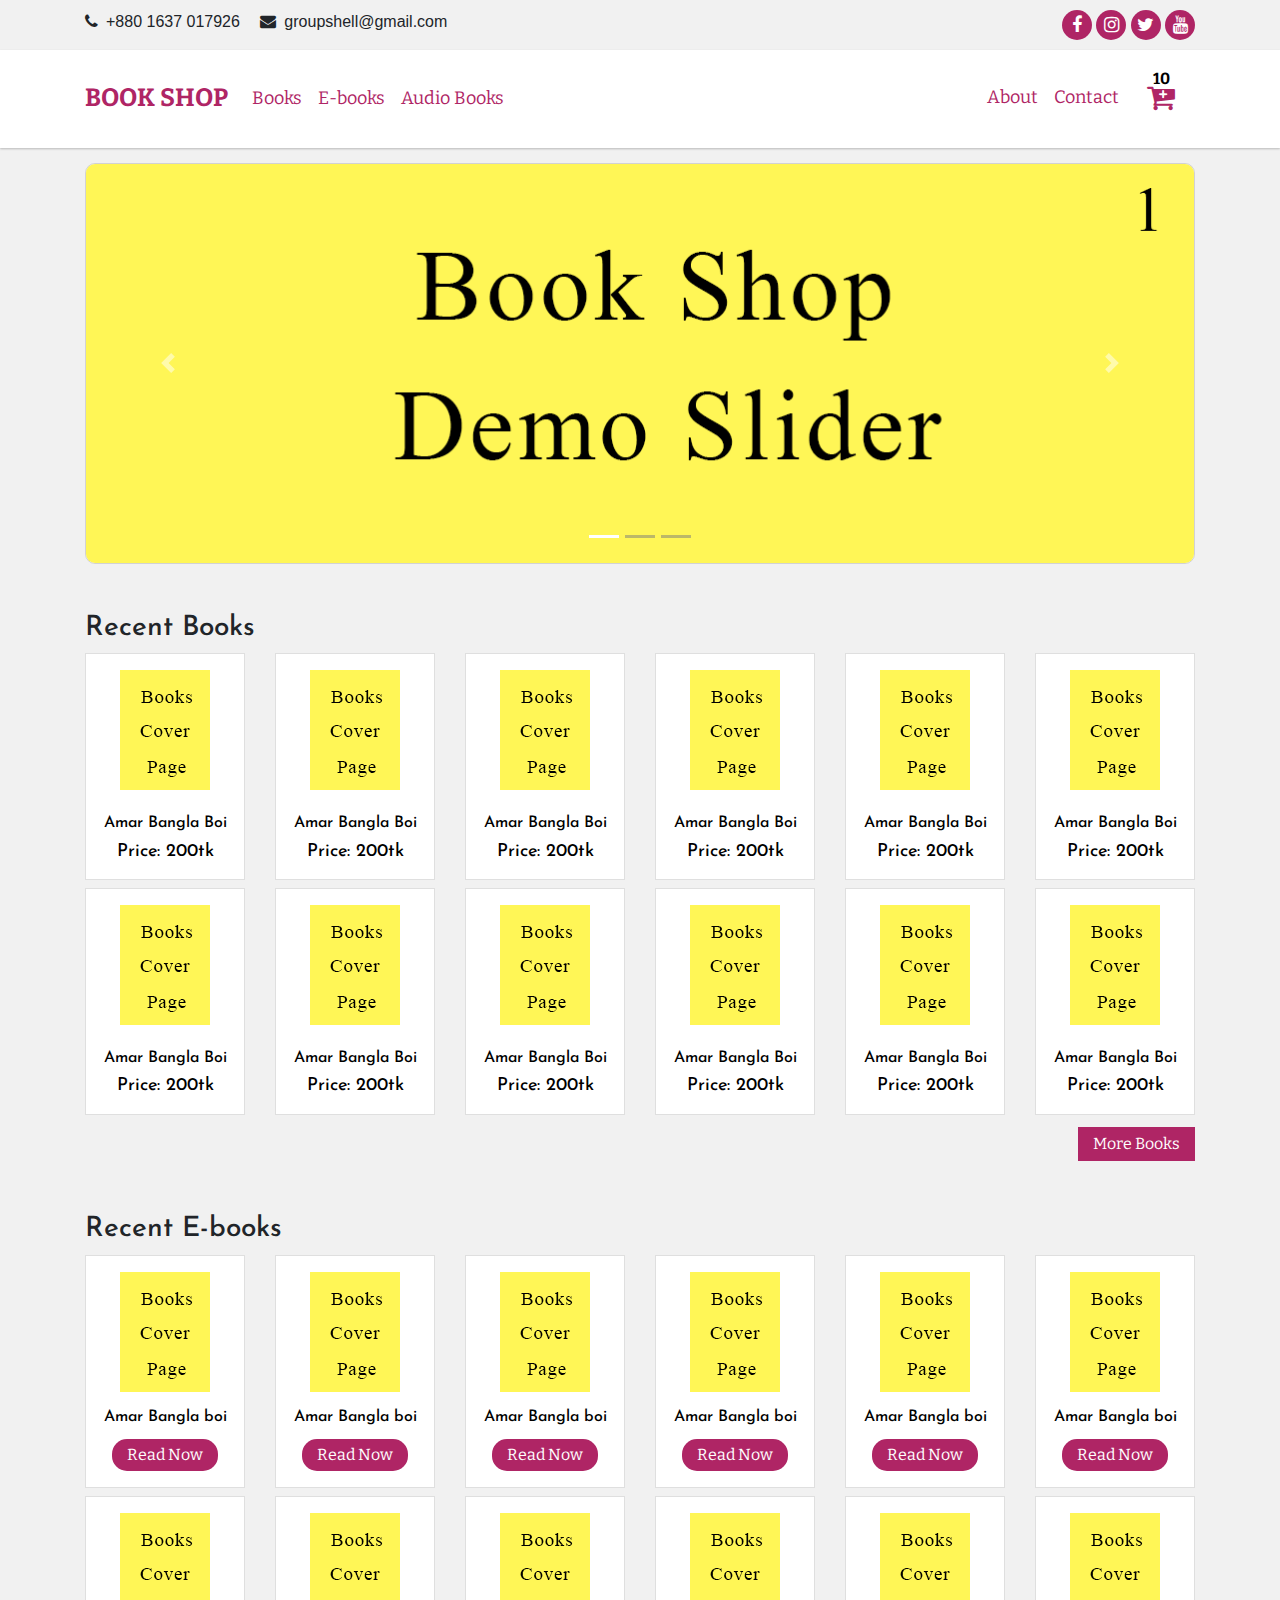
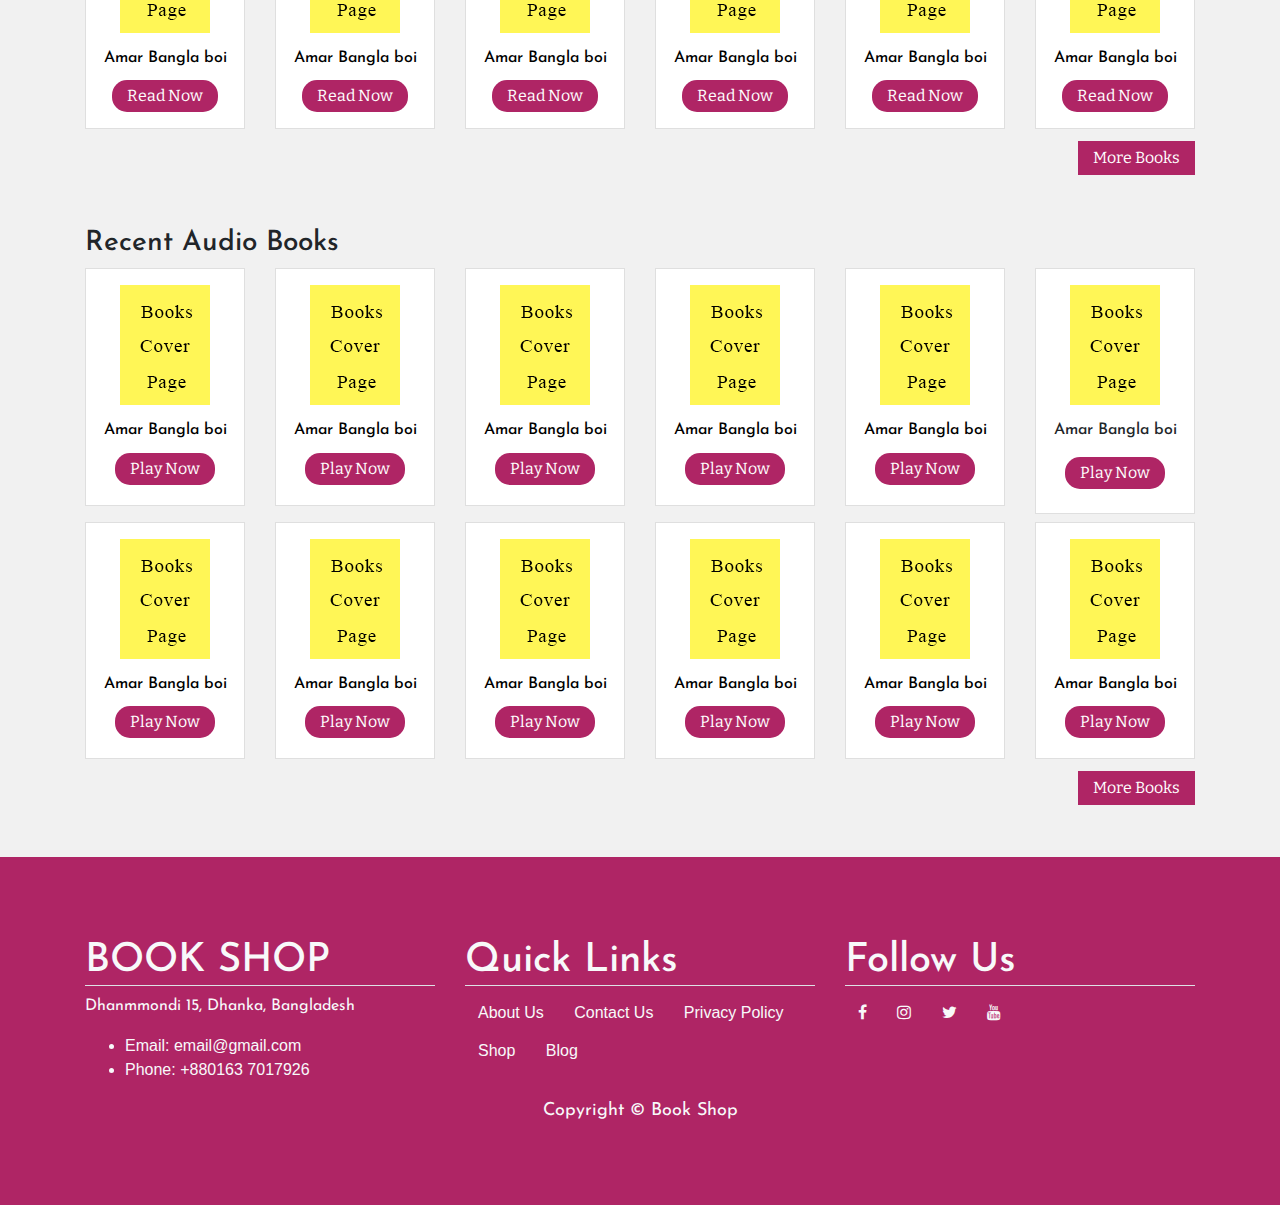
<file: index.html>
<!doctype html>
<html lang="en">
  <head>
    <!-- Required meta tags -->
    <meta charset="utf-8">
    <meta name="viewport" content="width=device-width, initial-scale=1, shrink-to-fit=no">
    <link rel="stylesheet" href="https://cdnjs.cloudflare.com/ajax/libs/font-awesome/4.7.0/css/font-awesome.min.css">
    <!-- Bootstrap CSS -->
    <link rel="stylesheet" href="https://maxcdn.bootstrapcdn.com/bootstrap/4.0.0/css/bootstrap.min.css" integrity="sha384-Gn5384xqQ1aoWXA+058RXPxPg6fy4IWvTNh0E263XmFcJlSAwiGgFAW/dAiS6JXm" crossorigin="anonymous">

    <link href="https://fonts.googleapis.com/css?family=Bitter|Josefin+Sans&display=swap" rel="stylesheet">


    <link rel="stylesheet" href="assets/css/style.css">
    <title>Index page</title>
  </head>
  <body>
  

  <header>
    <div class="header-top">
      <div class="container">
        <div class="row">
          <div class="col-lg-8 col-12">
            <div class="left-top text-left">
              <span><i class="fa fa-phone mr-2"></i>+880 1637 017926 </span>
              <span><i class="fa fa-envelope ml-3 mr-2" aria-hidden="true"></i>groupshell@gmail.com </span>
              
            </div>
          </div>
          <div class="col-12 col-lg-4">
            <div class="right-top text-right">
              <a href="" class="header-top-icon"><i class="fa fa-facebook"></i></a>
              <a href="" class="header-top-icon"><i class="fa fa-instagram"></i></a>
              <a href="" class="header-top-icon"><i class="fa fa-twitter"></i></a>
              <a href="" class="header-top-icon"><i class="fa fa-youtube"></i></a>
            </div>
          </div>
        </div>
      </div>
    </div>

    <!-- nav bar -->

    <nav class="navbar navbar-expand-lg " id="nav-bar">
      <div class="container">
        <a class="navbar-brand" href="index.html">BOOK SHOP</a>
        <button class="navbar-toggler" type="button" data-toggle="collapse" data-target="#navbarSupportedContent" aria-controls="navbarSupportedContent" aria-expanded="false" aria-label="Toggle navigation">
          <span class="navbar-toggler-icon"></span>
        </button>

        <div class="collapse navbar-collapse" id="navbarSupportedContent">
          <ul class="navbar-nav mr-auto">
            <li class="nav-item">
              <a class="nav-link" href="books.html">Books</a>
            </li>
            <li class="nav-item">
              <a class="nav-link" href="e-book.html">E-books</a>
            </li>
            <li class="nav-item">
              <a class="nav-link" href="audio.html">Audio Books</a>
            </li>
          </ul>

          <ul class="navbar-nav ml-auto">
            <li class="nav-item">
              <a class="nav-link" href="about.html">About</a>
            </li>
            <li class="nav-item">
              <a class="nav-link" href="contact.html">Contact</a>
            </li>
            <li class="nav-item">
              <a class="nav-link add-to-cart" href="#" data-toggle="modal" data-target="#exampleModal" type="button">
                <i class="fa fa-cart-plus" aria-hidden="true"></i>
                <span class="total_cart">10</span>
              </a>

            </li>
          </ul>
        </div>
      </div>
    </nav>
  </header>


  <section>
    <div class="container">
      <div class="row">
        <div class="col-12">
          <div id="carouselExampleIndicators" class="carousel slide hero-slider" data-ride="carousel">
            <ol class="carousel-indicators">
              <li data-target="#carouselExampleIndicators" data-slide-to="0" class="active"></li>
              <li data-target="#carouselExampleIndicators" data-slide-to="1"></li>
              <li data-target="#carouselExampleIndicators" data-slide-to="2"></li>
            </ol>
            <div class="carousel-inner">
              <div class="carousel-item active">
                <img class="d-block w-100" src="assets/img/slider-1.png" alt="First slide">
              </div>
              <div class="carousel-item">
                <img class="d-block w-100" src="assets/img/slider-2.png" alt="Second slide">
              </div>
              <div class="carousel-item">
                <img class="d-block w-100" src="assets/img/slider-3.png" alt="Third slide">
              </div>
            </div>
            <a class="carousel-control-prev" href="#carouselExampleIndicators" role="button" data-slide="prev">
              <span class="carousel-control-prev-icon" aria-hidden="true"></span>
              <span class="sr-only">Previous</span>
            </a>
            <a class="carousel-control-next" href="#carouselExampleIndicators" role="button" data-slide="next">
              <span class="carousel-control-next-icon" aria-hidden="true"></span>
              <span class="sr-only">Next</span>
            </a>
          </div>
        </div>
      </div>
    </div>
  </section>

  <section class="py-5">
    <div class="container">
      <div class="row">
        <div class="col-12">
          <h3 class="font-jose">Recent Books</h3>
        </div>
      </div>
      
      <div class="row">
        <div class="col-12">
          <div class="rounded-0">
            <div class="row">

              <div class="col-lg-2 col-md-3 col-6 mb-2">
                <a href="single-book.html" class="single-book-link">
                  <div class="text-center single-book p-3">
                    <img src="assets/img/book.png" class="img-fluid" alt="">
                    <h4 class="font-jose font-16 mt-4 p-0">Amar Bangla Boi</h4>
                    <h4 class="font-jose font-18 p-0 m-0">Price: 200tk</h4>
                  </div>
                </a>
              </div>


              <div class="col-lg-2 col-md-3 col-6 mb-2">
                <a href="single-book.html" class="single-book-link">
                  <div class="text-center single-book p-3">
                    <img src="assets/img/book.png" class="img-fluid" alt="">
                    <h4 class="font-jose font-16 mt-4 p-0">Amar Bangla Boi</h4>
                    <h4 class="font-jose font-18 p-0 m-0">Price: 200tk</h4>
                  </div>
                </a>
              </div>

              <div class="col-lg-2 col-md-3 col-6 mb-2">
                <a href="single-book.html" class="single-book-link">
                  <div class="text-center single-book p-3">
                    <img src="assets/img/book.png" class="img-fluid" alt="">
                    <h4 class="font-jose font-16 mt-4 p-0">Amar Bangla Boi</h4>
                    <h4 class="font-jose font-18 p-0 m-0">Price: 200tk</h4>
                  </div>
                </a>
              </div>

              <div class="col-lg-2 col-md-3 col-6 mb-2">
                <a href="single-book.html" class="single-book-link">
                  <div class="text-center single-book p-3">
                    <img src="assets/img/book.png" class="img-fluid" alt="">
                    <h4 class="font-jose font-16 mt-4 p-0">Amar Bangla Boi</h4>
                    <h4 class="font-jose font-18 p-0 m-0">Price: 200tk</h4>
                  </div>
                </a>
              </div>

              <div class="col-lg-2 col-md-3 col-6 mb-2">
                <a href="single-book.html" class="single-book-link">
                  <div class="text-center single-book p-3">
                    <img src="assets/img/book.png" class="img-fluid" alt="">
                    <h4 class="font-jose font-16 mt-4 p-0">Amar Bangla Boi</h4>
                    <h4 class="font-jose font-18 p-0 m-0">Price: 200tk</h4>
                  </div>
                </a>
              </div>

              <div class="col-lg-2 col-md-3 col-6 mb-2">
                <a href="single-book.html" class="single-book-link">
                  <div class="text-center single-book p-3">
                    <img src="assets/img/book.png" class="img-fluid" alt="">
                    <h4 class="font-jose font-16 mt-4 p-0">Amar Bangla Boi</h4>
                    <h4 class="font-jose font-18 p-0 m-0">Price: 200tk</h4>
                  </div>
                </a>
              </div>
              

              <div class="col-lg-2 col-md-3 col-6 mb-2">
                <a href="single-book.html" class="single-book-link">
                  <div class="text-center single-book p-3">
                    <img src="assets/img/book.png" class="img-fluid" alt="">
                    <h4 class="font-jose font-16 mt-4 p-0">Amar Bangla Boi</h4>
                    <h4 class="font-jose font-18 p-0 m-0">Price: 200tk</h4>
                  </div>
                </a>
              </div>


              <div class="col-lg-2 col-md-3 col-6 mb-2">
                <a href="single-book.html" class="single-book-link">
                  <div class="text-center single-book p-3">
                    <img src="assets/img/book.png" class="img-fluid" alt="">
                    <h4 class="font-jose font-16 mt-4 p-0">Amar Bangla Boi</h4>
                    <h4 class="font-jose font-18 p-0 m-0">Price: 200tk</h4>
                  </div>
                </a>
              </div>

              <div class="col-lg-2 col-md-3 col-6 mb-2">
                <a href="single-book.html" class="single-book-link">
                  <div class="text-center single-book p-3">
                    <img src="assets/img/book.png" class="img-fluid" alt="">
                    <h4 class="font-jose font-16 mt-4 p-0">Amar Bangla Boi</h4>
                    <h4 class="font-jose font-18 p-0 m-0">Price: 200tk</h4>
                  </div>
                </a>
              </div>

              <div class="col-lg-2 col-md-3 col-6 mb-2">
                <a href="single-book.html" class="single-book-link">
                  <div class="text-center single-book p-3">
                    <img src="assets/img/book.png" class="img-fluid" alt="">
                    <h4 class="font-jose font-16 mt-4 p-0">Amar Bangla Boi</h4>
                    <h4 class="font-jose font-18 p-0 m-0">Price: 200tk</h4>
                  </div>
                </a>
              </div>

              <div class="col-lg-2 col-md-3 col-6 mb-2">
                <a href="single-book.html" class="single-book-link">
                  <div class="text-center single-book p-3">
                    <img src="assets/img/book.png" class="img-fluid" alt="">
                    <h4 class="font-jose font-16 mt-4 p-0">Amar Bangla Boi</h4>
                    <h4 class="font-jose font-18 p-0 m-0">Price: 200tk</h4>
                  </div>
                </a>
              </div>

              <div class="col-lg-2 col-md-3 col-6 mb-2">
                <a href="single-book.html" class="single-book-link">
                  <div class="text-center single-book p-3">
                    <img src="assets/img/book.png" class="img-fluid" alt="">
                    <h4 class="font-jose font-16 mt-4 p-0">Amar Bangla Boi</h4>
                    <h4 class="font-jose font-18 p-0 m-0">Price: 200tk</h4>
                  </div>
                </a>
              </div>

            </div>
          </div>
        </div>
      </div>
      

      <div class="row">
        <div class="col-12">
          <div class="text-right">
            <a href="" class="btn-1 rounded-0 my-1">More Books</a>
          </div>
        </div>
      </div>


    </div>
  </section>


  <section class="pb-5">
    <div class="container">
      <div class="row">
        <div class="col-12">
          <h3 class="font-jose">Recent E-books</h3>
        </div>
      </div>
      
      <div class="row">
        <div class="col-12">
          <div class="rounded-0">
            <div class="row">

              <div class="col-lg-2 col-md-3 col-6 mb-2">
                <a href="single-e-book.html" class="single-book-link">
                  <div class="text-center single-book p-3">
                    <img src="assets/img/book.png" class="img-fluid" alt="">
                    <h4 class="font-jose font-16 mt-3">Amar Bangla boi</h4>
                    <a href="" class="btn-1 py-1 mt-1">Read Now</a>
                  </div>
                </a>
              </div>


              <div class="col-lg-2 col-md-3 col-6 mb-2">
                <a href="single-e-book.html" class="single-book-link">
                  <div class="text-center single-book p-3">
                    <img src="assets/img/book.png" class="img-fluid" alt="">
                    <h4 class="font-jose font-16 mt-3">Amar Bangla boi</h4>
                    <a href="" class="btn-1 py-1 mt-1">Read Now</a>
                  </div>
                </a>
              </div>

              <div class="col-lg-2 col-md-3 col-6 mb-2">
                <a href="single-e-book.html" class="single-book-link">
                  <div class="text-center single-book p-3">
                    <img src="assets/img/book.png" class="img-fluid" alt="">
                    <h4 class="font-jose font-16 mt-3">Amar Bangla boi</h4>
                    <a href="" class="btn-1 py-1 mt-1">Read Now</a>
                  </div>
                </a>
              </div>

              <div class="col-lg-2 col-md-3 col-6 mb-2">
                <a href="single-e-book.html" class="single-book-link">
                  <div class="text-center single-book p-3">
                    <img src="assets/img/book.png" class="img-fluid" alt="">
                    <h4 class="font-jose font-16 mt-3">Amar Bangla boi</h4>
                    <a href="" class="btn-1 py-1 mt-1">Read Now</a>
                  </div>
                </a>
              </div>

              <div class="col-lg-2 col-md-3 col-6 mb-2">
                <a href="single-e-book.html" class="single-book-link">
                  <div class="text-center single-book p-3">
                    <img src="assets/img/book.png" class="img-fluid" alt="">
                    <h4 class="font-jose font-16 mt-3">Amar Bangla boi</h4>
                    <a href="" class="btn-1 py-1 mt-1">Read Now</a>
                  </div>
                </a>
              </div>

              <div class="col-lg-2 col-md-3 col-6 mb-2">
                <a href="single-e-book.html" class="single-book-link">
                  <div class="text-center single-book p-3">
                    <img src="assets/img/book.png" class="img-fluid" alt="">
                    <h4 class="font-jose font-16 mt-3">Amar Bangla boi</h4>
                    <a href="" class="btn-1 py-1 mt-1">Read Now</a>
                  </div>
                </a>
              </div>
              

              <div class="col-lg-2 col-md-3 col-6 mb-2">
                <a href="single-e-book.html" class="single-book-link">
                  <div class="text-center single-book p-3">
                    <img src="assets/img/book.png" class="img-fluid" alt="">
                    <h4 class="font-jose font-16 mt-3">Amar Bangla boi</h4>
                    <a href="" class="btn-1 py-1 mt-1">Read Now</a>
                  </div>
                </a>
              </div>


              <div class="col-lg-2 col-md-3 col-6 mb-2">
                <a href="single-e-book.html" class="single-book-link">
                  <div class="text-center single-book p-3">
                    <img src="assets/img/book.png" class="img-fluid" alt="">
                    <h4 class="font-jose font-16 mt-3">Amar Bangla boi</h4>
                    <a href="" class="btn-1 py-1 mt-1">Read Now</a>
                  </div>
                </a>
              </div>

              <div class="col-lg-2 col-md-3 col-6 mb-2">
                <a href="single-e-book.html" class="single-book-link">
                  <div class="text-center single-book p-3">
                    <img src="assets/img/book.png" class="img-fluid" alt="">
                    <h4 class="font-jose font-16 mt-3">Amar Bangla boi</h4>
                    <a href="" class="btn-1 py-1 mt-1">Read Now</a>
                  </div>
                </a>
              </div>

              <div class="col-lg-2 col-md-3 col-6 mb-2">
                <a href="single-e-book.html" class="single-book-link">
                  <div class="text-center single-book p-3">
                    <img src="assets/img/book.png" class="img-fluid" alt="">
                    <h4 class="font-jose font-16 mt-3">Amar Bangla boi</h4>
                    <a href="" class="btn-1 py-1 mt-1">Read Now</a>
                  </div>
                </a>
              </div>

              <div class="col-lg-2 col-md-3 col-6 mb-2">
                <a href="single-e-book.html" class="single-book-link">
                  <div class="text-center single-book p-3">
                    <img src="assets/img/book.png" class="img-fluid" alt="">
                    <h4 class="font-jose font-16 mt-3">Amar Bangla boi</h4>
                    <a href="" class="btn-1 py-1 mt-1">Read Now</a>
                  </div>
                </a>
              </div>

              <div class="col-lg-2 col-md-3 col-6 mb-2">
                <a href="single-e-book.html" class="single-book-link">
                  <div class="text-center single-book p-3">
                    <img src="assets/img/book.png" class="img-fluid" alt="">
                    <h4 class="font-jose font-16 mt-3">Amar Bangla boi</h4>
                    <a href="" class="btn-1 py-1 mt-1">Read Now</a>
                  </div>
                </a>
              </div>

            </div>
          </div>
        </div>
      </div>
      

      <div class="row">
        <div class="col-12">
          <div class="text-right">
            <a href="" class="btn-1 rounded-0 my-1">More Books</a>
          </div>
        </div>
      </div>


    </div>
  </section>


  <section class="pb-5">
    <div class="container">
      <div class="row">
        <div class="col-12">
          <h3 class="font-jose">Recent Audio Books</h3>
        </div>
      </div>
      
      <div class="row">
        <div class="col-12">
          <div class="rounded-0">
            <div class="row">

              <div class="col-lg-2 col-md-3 col-6 mb-2">
                <a href="single-audio-book.html" class="single-book-link">
                  <div class="text-center single-book p-3">
                    <img src="assets/img/book.png" class="img-fluid" alt="">
                    <h4 class="font-jose font-16 mt-3">Amar Bangla boi</h4>
                    <a href="single-audio-book.html" class="btn-1 py-1 my-1">Play Now</a>
                  </div>
                </a>
              </div>


              <div class="col-lg-2 col-md-3 col-6 mb-2">
                <a href="single-audio-book.html" class="single-book-link">
                  <div class="text-center single-book p-3">
                    <img src="assets/img/book.png" class="img-fluid" alt="">
                    <h4 class="font-jose font-16 mt-3">Amar Bangla boi</h4>
                    <a href="single-audio-book.html" class="btn-1 py-1 my-1">Play Now</a>
                  </div>
                </a>
              </div>

              <div class="col-lg-2 col-md-3 col-6 mb-2">
                <a href="single-audio-book.html" class="single-book-link">
                  <div class="text-center single-book p-3">
                    <img src="assets/img/book.png" class="img-fluid" alt="">
                    <h4 class="font-jose font-16 mt-3">Amar Bangla boi</h4>
                    <a href="single-audio-book.html" class="btn-1 py-1 my-1">Play Now</a>
                  </div>
                </a>
              </div>

              <div class="col-lg-2 col-md-3 col-6 mb-2">
                <a href="single-audio-book.html" class="single-book-link">
                  <div class="text-center single-book p-3">
                    <img src="assets/img/book.png" class="img-fluid" alt="">
                    <h4 class="font-jose font-16 mt-3">Amar Bangla boi</h4>
                    <a href="single-audio-book.html" class="btn-1 py-1 my-1">Play Now</a>
                  </div>
                </a>
              </div>

              <div class="col-lg-2 col-md-3 col-6 mb-2">
                <a href="single-audio-book.html" class="single-book-link">
                  <div class="text-center single-book p-3">
                    <img src="assets/img/book.png" class="img-fluid" alt="">
                    <h4 class="font-jose font-16 mt-3">Amar Bangla boi</h4>
                    <a href="single-audio-book.html" class="btn-1 py-1 my-1">Play Now</a>
                  </div>
                </a>
              </div>

              <div class="col-lg-2 col-md-3 col-6 mb-2">
                <div class="text-center single-book p-3">
                  <img src="assets/img/book.png" class="img-fluid" a1t="">
                  <h4 class="font-jose font-16 mt-3">Amar Bangla boi</h4>
                <a href="" class="btn-1 py-1 my-2">Play Now</a>
                </div>
              </div>
              

              <div class="col-lg-2 col-md-3 col-6 mb-2">
                <a href="single-audio-book.html" class="single-book-link">
                  <div class="text-center single-book p-3">
                    <img src="assets/img/book.png" class="img-fluid" alt="">
                    <h4 class="font-jose font-16 mt-3">Amar Bangla boi</h4>
                    <a href="single-audio-book.html" class="btn-1 py-1 my-1">Play Now</a>
                  </div>
                </a>
              </div>


              <div class="col-lg-2 col-md-3 col-6 mb-2">
                <a href="single-audio-book.html" class="single-book-link">
                  <div class="text-center single-book p-3">
                    <img src="assets/img/book.png" class="img-fluid" alt="">
                    <h4 class="font-jose font-16 mt-3">Amar Bangla boi</h4>
                    <a href="single-audio-book.html" class="btn-1 py-1 my-1">Play Now</a>
                  </div>
                </a>
              </div>

              <div class="col-lg-2 col-md-3 col-6 mb-2">
                <a href="single-audio-book.html" class="single-book-link">
                  <div class="text-center single-book p-3">
                    <img src="assets/img/book.png" class="img-fluid" alt="">
                    <h4 class="font-jose font-16 mt-3">Amar Bangla boi</h4>
                    <a href="single-audio-book.html" class="btn-1 py-1 my-1">Play Now</a>
                  </div>
                </a>
              </div>

              <div class="col-lg-2 col-md-3 col-6 mb-2">
                <a href="single-audio-book.html" class="single-book-link">
                  <div class="text-center single-book p-3">
                    <img src="assets/img/book.png" class="img-fluid" alt="">
                    <h4 class="font-jose font-16 mt-3">Amar Bangla boi</h4>
                    <a href="single-audio-book.html" class="btn-1 py-1 my-1">Play Now</a>
                  </div>
                </a>
              </div>

              <div class="col-lg-2 col-md-3 col-6 mb-2">
                <a href="single-audio-book.html" class="single-book-link">
                  <div class="text-center single-book p-3">
                    <img src="assets/img/book.png" class="img-fluid" alt="">
                    <h4 class="font-jose font-16 mt-3">Amar Bangla boi</h4>
                    <a href="single-audio-book.html" class="btn-1 py-1 my-1">Play Now</a>
                  </div>
                </a>
              </div>

              <div class="col-lg-2 col-md-3 col-6 mb-2">
                <a href="single-audio-book.html" class="single-book-link">
                  <div class="text-center single-book p-3">
                    <img src="assets/img/book.png" class="img-fluid" alt="">
                    <h4 class="font-jose font-16 mt-3">Amar Bangla boi</h4>
                    <a href="single-audio-book.html" class="btn-1 py-1 my-1">Play Now</a>
                  </div>
                </a>
              </div>

            </div>
          </div>
        </div>
      </div>
      

      <div class="row">
        <div class="col-12">
          <div class="text-right">
            <a href="" class="btn-1 rounded-0 my-1">More Books</a>
          </div>
        </div>
      </div>


    </div>
  </section>

  <section class="footer text-light">
    <div class="container">
      
      <div class="row">
        <div class="col-4">
          <h1 class="font-jose border-bottom">BOOK SHOP</h1>
          <p class="font-jose">Dhanmmondi 15, Dhanka, Bangladesh</p>
          <ul>
            <li>Email: email@gmail.com</li>
            <li>Phone: +880163 7017926</li>
          </ul>
        </div>
        
        <div class="col-4">
          <h1 class="font-jose border-bottom">Quick Links</h1>
          <a href="" class="text-light btn">About Us</a>
          <a href="" class="text-light btn">Contact Us</a>
          <a href="" class="text-light btn">Privacy Policy</a>
          <a href="" class="text-light btn">Shop</a>
          <a href="" class="text-light btn">Blog</a>
        </div>

        <div class="col-4">
          <h1 class="font-jose border-bottom">Follow Us</h1>
          <a href="" class="btn text-light rounded-0"><i class="fa fa-facebook"></i></a>
          <a href="" class="btn text-light rounded-0"><i class="fa fa-instagram"></i></a>
          <a href="" class="btn text-light rounded-0"><i class="fa fa-twitter"></i></a>
          <a href="" class="btn text-light rounded-0"><i class="fa fa-youtube"></i></a>
        </div>
        
        
        <div class="col-12">
          <div class="text-center">
            <p class="m-0 p-0 font-jose font-18">Copyright &copy; Book Shop</p>
          </div>
        </div>
      </div>


    </div>
  </section>


  <div class="modal fade" id="exampleModal" tabindex="-1" role="dialog" aria-labelledby="exampleModalLabel" aria-hidden="true">
    <div class="modal-dialog" role="document">
      <div class="modal-content rounded-0">
        <div class="modal-header">
          <h5 class="modal-title" id="exampleModalLabel">Your Seleted Books</h5>
          <button type="button" class="close" data-dismiss="modal" aria-label="Close">
            <span aria-hidden="true">&times;</span>
          </button>
        </div>
        <div class="modal-body">
          
          <div class="row border-bottom pb-1 mb-2">
            <div class="col-lg-3">
              <img src="assets/img/book.png" alt="" class="img-fluid">
            </div>
            <div class="col-lg-7">
              <h4 class="font-jose font-20">Amar bangla boi</h4>
              <h4 class="font-jose font-20">Price: 200tk</h4>
              <h4 class="font-jose font-20">Quantity: 1 <button class="btn-1 rounded-0 border-0 font-18 mr-1">+</button><button class="btn-1 rounded-0 border-0 font-18">-</button></h4>
            </div>
            <div class="col-lg-2">
              <div class="">
                <button class="btn-1 rounded-0 border-0 font-18 mr-1 mt-3"><i class="fa fa-times" aria-hidden="true"></i></button>
              </div>
            </div>
          </div>

          <div class="row border-bottom pb-1 mb-2">
            <div class="col-lg-3">
              <img src="assets/img/book.png" alt="" class="img-fluid">
            </div>
            <div class="col-lg-7">
              <h4 class="font-jose font-20">Amar bangla boi</h4>
              <h4 class="font-jose font-20">Price: 200tk</h4>
              <h4 class="font-jose font-20">Quantity: 1 <button class="btn-1 rounded-0 border-0 font-18 mr-1">+</button><button class="btn-1 rounded-0 border-0 font-18">-</button></h4>
            </div>
            <div class="col-lg-2">
              <div class="">
                <button class="btn-1 rounded-0 border-0 font-18 mr-1 mt-3"><i class="fa fa-times" aria-hidden="true"></i></button>
              </div>
            </div>
          </div>

          <div class="row border-bottom pb-1 mb-2">
            <div class="col-lg-3">
              <img src="assets/img/book.png" alt="" class="img-fluid">
            </div>
            <div class="col-lg-7">
              <h4 class="font-jose font-20">Amar bangla boi</h4>
              <h4 class="font-jose font-20">Price: 200tk</h4>
              <h4 class="font-jose font-20">Quantity: 1 <button class="btn-1 rounded-0 border-0 font-18 mr-1">+</button><button class="btn-1 rounded-0 border-0 font-18">-</button></h4>
            </div>
            <div class="col-lg-2">
              <div class="">
                <button class="btn-1 rounded-0 border-0 font-18 mr-1 mt-3"><i class="fa fa-times" aria-hidden="true"></i></button>
              </div>
            </div>
          </div>

          <div class="row border-bottom pb-1 mb-2">
            <div class="col-lg-3">
              <img src="assets/img/book.png" alt="" class="img-fluid">
            </div>
            <div class="col-lg-7">
              <h4 class="font-jose font-20">Amar bangla boi</h4>
              <h4 class="font-jose font-20">Price: 200tk</h4>
              <h4 class="font-jose font-20">Quantity: 1 <button class="btn-1 rounded-0 border-0 font-18 mr-1">+</button><button class="btn-1 rounded-0 border-0 font-18">-</button></h4>
            </div>
            <div class="col-lg-2">
              <div class="">
                <button class="btn-1 rounded-0 border-0 font-18 mr-1 mt-3"><i class="fa fa-times" aria-hidden="true"></i></button>
              </div>
            </div>
          </div>
         
        </div>
        <div class="modal-footer">
          <a type="button" class="btn-1 rounded-0 border-0 font-jose" href="check-out.html">Check Out</a>
         
          <button type="button" class="btn-1 rounded-0 border-0 font-jose">Save changes</button>
        </div>
      </div>
    </div>
  </div>



    <!-- Optional JavaScript -->
    <!-- jQuery first, then Popper.js, then Bootstrap JS -->
   <script src="https://ajax.googleapis.com/ajax/libs/jquery/3.4.1/jquery.min.js"></script>
    <script src="https://cdnjs.cloudflare.com/ajax/libs/popper.js/1.12.9/umd/popper.min.js" integrity="sha384-ApNbgh9B+Y1QKtv3Rn7W3mgPxhU9K/ScQsAP7hUibX39j7fakFPskvXusvfa0b4Q" crossorigin="anonymous"></script>
    <script src="https://maxcdn.bootstrapcdn.com/bootstrap/4.0.0/js/bootstrap.min.js" integrity="sha384-JZR6Spejh4U02d8jOt6vLEHfe/JQGiRRSQQxSfFWpi1MquVdAyjUar5+76PVCmYl" crossorigin="anonymous"></script>
  </body>
</html>
</file>
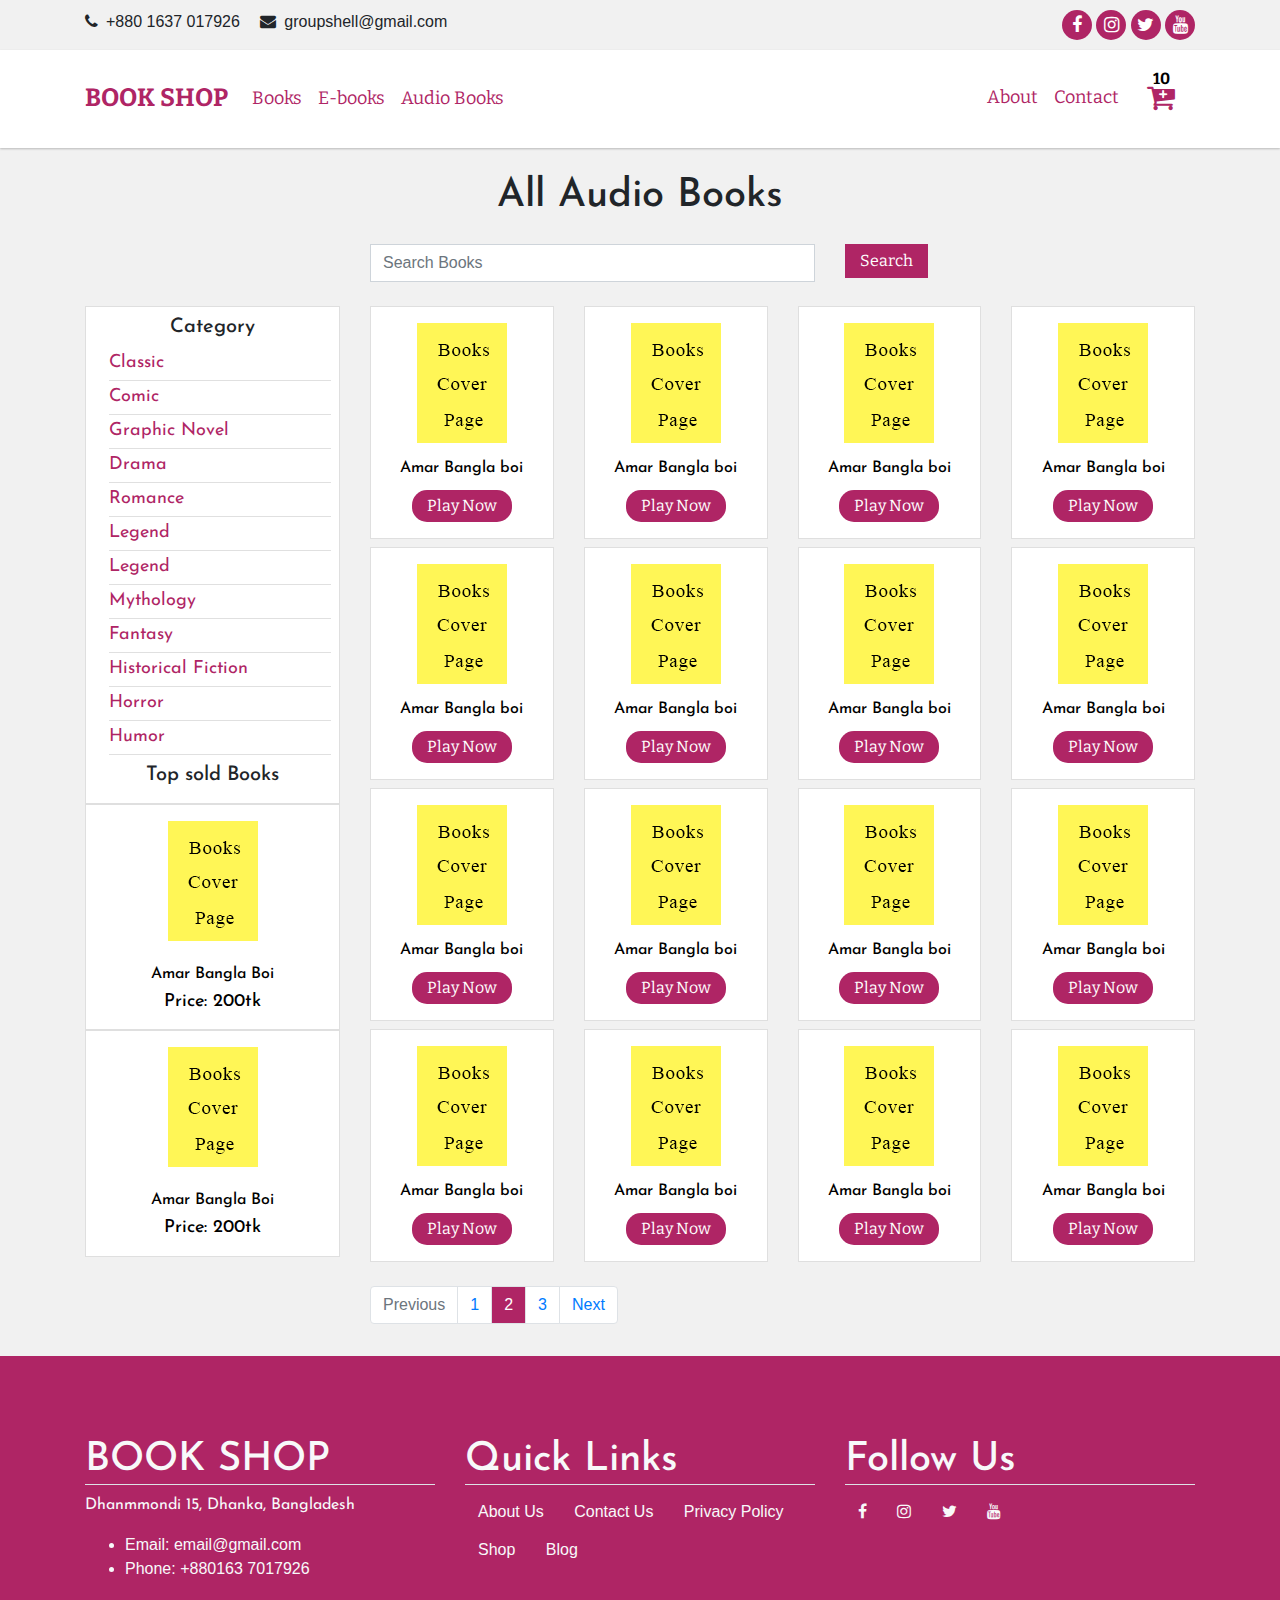
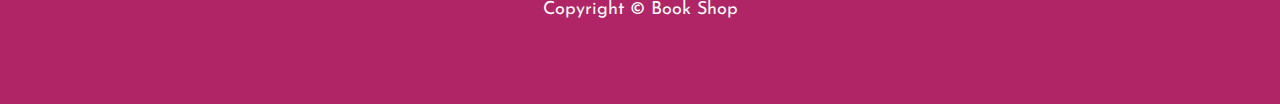
<file: audio.html>
<!doctype html>
<html lang="en">
  <head>
    <!-- Required meta tags -->
    <meta charset="utf-8">
    <meta name="viewport" content="width=device-width, initial-scale=1, shrink-to-fit=no">
    <link rel="stylesheet" href="https://cdnjs.cloudflare.com/ajax/libs/font-awesome/4.7.0/css/font-awesome.min.css">
    <!-- Bootstrap CSS -->
    <link rel="stylesheet" href="https://maxcdn.bootstrapcdn.com/bootstrap/4.0.0/css/bootstrap.min.css" integrity="sha384-Gn5384xqQ1aoWXA+058RXPxPg6fy4IWvTNh0E263XmFcJlSAwiGgFAW/dAiS6JXm" crossorigin="anonymous">

    <link href="https://fonts.googleapis.com/css?family=Bitter|Josefin+Sans&display=swap" rel="stylesheet">


    <link rel="stylesheet" href="assets/css/style.css">
    <title>ALL audio books</title>
  </head>
  <body>
  

  <header>
    <div class="header-top">
      <div class="container">
        <div class="row">
          <div class="col-lg-8 col-12">
            <div class="left-top text-left">
              <span><i class="fa fa-phone mr-2"></i>+880 1637 017926 </span>
              <span><i class="fa fa-envelope ml-3 mr-2" aria-hidden="true"></i>groupshell@gmail.com </span>
              
            </div>
          </div>
          <div class="col-12 col-lg-4">
            <div class="right-top text-right">
              <a href="" class="header-top-icon"><i class="fa fa-facebook"></i></a>
              <a href="" class="header-top-icon"><i class="fa fa-instagram"></i></a>
              <a href="" class="header-top-icon"><i class="fa fa-twitter"></i></a>
              <a href="" class="header-top-icon"><i class="fa fa-youtube"></i></a>
            </div>
          </div>
        </div>
      </div>
    </div>

    <!-- nav bar -->

    <nav class="navbar navbar-expand-lg " id="nav-bar">
      <div class="container">
        <a class="navbar-brand" href="index.html">BOOK SHOP</a>
        <button class="navbar-toggler" type="button" data-toggle="collapse" data-target="#navbarSupportedContent" aria-controls="navbarSupportedContent" aria-expanded="false" aria-label="Toggle navigation">
          <span class="navbar-toggler-icon"></span>
        </button>

        <div class="collapse navbar-collapse" id="navbarSupportedContent">
          <ul class="navbar-nav mr-auto">
            <li class="nav-item">
              <a class="nav-link" href="books.html">Books</a>
            </li>
            <li class="nav-item">
              <a class="nav-link" href="e-book.html">E-books</a>
            </li>
            <li class="nav-item">
              <a class="nav-link" href="audio.html">Audio Books</a>
            </li>
          </ul>

          <ul class="navbar-nav ml-auto">
            <li class="nav-item">
              <a class="nav-link" href="#">About</a>
            </li>
            <li class="nav-item">
              <a class="nav-link" href="#">Contact</a>
            </li>
            <li class="nav-item">
              <a class="nav-link add-to-cart" href="#">
                <i class="fa fa-cart-plus" aria-hidden="true"></i>
                <span class="total_cart">10</span>
              </a>

            </li>
          </ul>
        </div>
      </div>
    </nav>
  </header>

  <section class="my-2">
    <div class="container">
      <div class="row">
        <div class="col-12">
          <div class="p-3">
            <div class="text-center">
              <h1 class="font-jose">All Audio Books</h1>
            </div>
          </div>
        </div>
      </div>

      <div class="row">
        <div class="col-lg-6 col-12 offset-lg-3">
          <div class="row">
            <div class="col-12 col-lg-10">
              <input type="text" class="form-control rounded-0" placeholder="Search Books">
            </div>
            <div class="col-12 col-lg-2 text-right">
              <input type="submit" value="Search" class="btn-1  rounded-0 border-0">
            </div>
          </div>
        </div>
      </div>
    </div>
  </section>

  <section class="py-3">
    <div class="container">

      <div class="row">

      <div class="col-lg-3 col-md-4 col-12">
        <div class="card p-2 rounded-0">
          <h3 class="font-jose font-20 text-center">Category</h3>

          <ul class="books-category">
            <li><a href="">Classic</a></li>
            <li><a href="">Comic</a></li>
            <li><a href="">Graphic Novel</a></li>
            <li><a href="">Drama</a></li>
            <li><a href="">Romance</a></li>
            
            <li><a href="">Legend</a></li>
            <li><a href="">Legend</a></li>
            <li><a href="">Mythology</a></li>
            <li><a href="">Fantasy</a></li>
            <li><a href="">Historical Fiction</a></li>
            <li><a href="">Horror</a></li>
            <li><a href="">Humor</a></li>
          </ul>
          <h3 class="font-jose font-20 text-center mt-2">Top sold Books</h3>
        </div>

      
        <a href="single-book.html" class="single-book-link">
          <div class="text-center single-book p-3">
            <img src="assets/img/book.png" class="img-fluid" alt="">
            <h4 class="font-jose font-16 mt-4 p-0">Amar Bangla Boi</h4>
            <h4 class="font-jose font-18 p-0 m-0">Price: 200tk</h4>
          </div>
        </a>

        <a href="single-book.html" class="single-book-link">
          <div class="text-center single-book p-3">
            <img src="assets/img/book.png" class="img-fluid" alt="">
            <h4 class="font-jose font-16 mt-4 p-0">Amar Bangla Boi</h4>
            <h4 class="font-jose font-18 p-0 m-0">Price: 200tk</h4>
          </div>
        </a>


      </div>




        <div class="col-12 col-lg-9 col-md-8">
          <div class="rounded-0">
            <div class="row">

              <div class="col-lg-3 col-md-4 col-12 mb-2">
                <a href="single-audio-book.html" class="single-book-link">
                  <div class="text-center single-book p-3">
                    <img src="assets/img/book.png" class="img-fluid" alt="">
                    <h4 class="font-jose font-16 mt-3">Amar Bangla boi</h4>
                    <a href="single-audio-book.html" class="btn-1 py-1 mt-1">Play Now</a>
                  </div>
                </a>
              </div>
              <div class="col-lg-3 col-md-4 col-12 mb-2">
                <a href="single-audio-book.html" class="single-book-link">
                  <div class="text-center single-book p-3">
                    <img src="assets/img/book.png" class="img-fluid" alt="">
                    <h4 class="font-jose font-16 mt-3">Amar Bangla boi</h4>
                    <a href="single-audio-book.html" class="btn-1 py-1 mt-1">Play Now</a>
                  </div>
                </a>
              </div>
              <div class="col-lg-3 col-md-4 col-12 mb-2">
                <a href="single-audio-book.html" class="single-book-link">
                  <div class="text-center single-book p-3">
                    <img src="assets/img/book.png" class="img-fluid" alt="">
                    <h4 class="font-jose font-16 mt-3">Amar Bangla boi</h4>
                    <a href="single-audio-book.html" class="btn-1 py-1 mt-1">Play Now</a>
                  </div>
                </a>
              </div>
              <div class="col-lg-3 col-md-4 col-12 mb-2">
                <a href="single-audio-book.html" class="single-book-link">
                  <div class="text-center single-book p-3">
                    <img src="assets/img/book.png" class="img-fluid" alt="">
                    <h4 class="font-jose font-16 mt-3">Amar Bangla boi</h4>
                    <a href="single-audio-book.html" class="btn-1 py-1 mt-1">Play Now</a>
                  </div>
                </a>
              </div>
              <div class="col-lg-3 col-md-4 col-12 mb-2">
                <a href="single-audio-book.html" class="single-book-link">
                  <div class="text-center single-book p-3">
                    <img src="assets/img/book.png" class="img-fluid" alt="">
                    <h4 class="font-jose font-16 mt-3">Amar Bangla boi</h4>
                    <a href="single-audio-book.html" class="btn-1 py-1 mt-1">Play Now</a>
                  </div>
                </a>
              </div>
              <div class="col-lg-3 col-md-4 col-12 mb-2">
                <a href="single-audio-book.html" class="single-book-link">
                  <div class="text-center single-book p-3">
                    <img src="assets/img/book.png" class="img-fluid" alt="">
                    <h4 class="font-jose font-16 mt-3">Amar Bangla boi</h4>
                    <a href="single-audio-book.html" class="btn-1 py-1 mt-1">Play Now</a>
                  </div>
                </a>
              </div>
              <div class="col-lg-3 col-md-4 col-12 mb-2">
                <a href="single-audio-book.html" class="single-book-link">
                  <div class="text-center single-book p-3">
                    <img src="assets/img/book.png" class="img-fluid" alt="">
                    <h4 class="font-jose font-16 mt-3">Amar Bangla boi</h4>
                    <a href="single-audio-book.html" class="btn-1 py-1 mt-1">Play Now</a>
                  </div>
                </a>
              </div>
              <div class="col-lg-3 col-md-4 col-12 mb-2">
                <a href="single-audio-book.html" class="single-book-link">
                  <div class="text-center single-book p-3">
                    <img src="assets/img/book.png" class="img-fluid" alt="">
                    <h4 class="font-jose font-16 mt-3">Amar Bangla boi</h4>
                    <a href="single-audio-book.html" class="btn-1 py-1 mt-1">Play Now</a>
                  </div>
                </a>
              </div>
              <div class="col-lg-3 col-md-4 col-12 mb-2">
                <a href="single-audio-book.html" class="single-book-link">
                  <div class="text-center single-book p-3">
                    <img src="assets/img/book.png" class="img-fluid" alt="">
                    <h4 class="font-jose font-16 mt-3">Amar Bangla boi</h4>
                    <a href="single-audio-book.html" class="btn-1 py-1 mt-1">Play Now</a>
                  </div>
                </a>
              </div>
              <div class="col-lg-3 col-md-4 col-12 mb-2">
                <a href="single-audio-book.html" class="single-book-link">
                  <div class="text-center single-book p-3">
                    <img src="assets/img/book.png" class="img-fluid" alt="">
                    <h4 class="font-jose font-16 mt-3">Amar Bangla boi</h4>
                    <a href="single-audio-book.html" class="btn-1 py-1 mt-1">Play Now</a>
                  </div>
                </a>
              </div>
              <div class="col-lg-3 col-md-4 col-12 mb-2">
                <a href="single-audio-book.html" class="single-book-link">
                  <div class="text-center single-book p-3">
                    <img src="assets/img/book.png" class="img-fluid" alt="">
                    <h4 class="font-jose font-16 mt-3">Amar Bangla boi</h4>
                    <a href="single-audio-book.html" class="btn-1 py-1 mt-1">Play Now</a>
                  </div>
                </a>
              </div>
              <div class="col-lg-3 col-md-4 col-12 mb-2">
                <a href="single-audio-book.html" class="single-book-link">
                  <div class="text-center single-book p-3">
                    <img src="assets/img/book.png" class="img-fluid" alt="">
                    <h4 class="font-jose font-16 mt-3">Amar Bangla boi</h4>
                    <a href="single-audio-book.html" class="btn-1 py-1 mt-1">Play Now</a>
                  </div>
                </a>
              </div>
              <div class="col-lg-3 col-md-4 col-12 mb-2">
                <a href="single-audio-book.html" class="single-book-link">
                  <div class="text-center single-book p-3">
                    <img src="assets/img/book.png" class="img-fluid" alt="">
                    <h4 class="font-jose font-16 mt-3">Amar Bangla boi</h4>
                    <a href="single-audio-book.html" class="btn-1 py-1 mt-1">Play Now</a>
                  </div>
                </a>
              </div>
              <div class="col-lg-3 col-md-4 col-12 mb-2">
                <a href="single-audio-book.html" class="single-book-link">
                  <div class="text-center single-book p-3">
                    <img src="assets/img/book.png" class="img-fluid" alt="">
                    <h4 class="font-jose font-16 mt-3">Amar Bangla boi</h4>
                    <a href="single-audio-book.html" class="btn-1 py-1 mt-1">Play Now</a>
                  </div>
                </a>
              </div>
              <div class="col-lg-3 col-md-4 col-12 mb-2">
                <a href="single-audio-book.html" class="single-book-link">
                  <div class="text-center single-book p-3">
                    <img src="assets/img/book.png" class="img-fluid" alt="">
                    <h4 class="font-jose font-16 mt-3">Amar Bangla boi</h4>
                    <a href="single-audio-book.html" class="btn-1 py-1 mt-1">Play Now</a>
                  </div>
                </a>
              </div>
              <div class="col-lg-3 col-md-4 col-12 mb-2">
                <a href="single-audio-book.html" class="single-book-link">
                  <div class="text-center single-book p-3">
                    <img src="assets/img/book.png" class="img-fluid" alt="">
                    <h4 class="font-jose font-16 mt-3">Amar Bangla boi</h4>
                    <a href="single-audio-book.html" class="btn-1 py-1 mt-1">Play Now</a>
                  </div>
                </a>
              </div>

            </div>
          </div>
        </div>
      </div>
      

      <div class="row mt-3">
        <div class="col-12 col-lg-9 col-md-8 offset-lg-3 ">
          
            <nav aria-label="..." >
              <ul class="pagination ">
                <li class="page-item disabled">
                  <a class="page-link" href="#" tabindex="-1">Previous</a>
                </li>
                <li class="page-item"><a class="page-link" href="#">1</a></li>
                <li class="page-item">
                  <a class="page-link bg-color-1" href="#">2 <span class="sr-only">(current)</span></a>
                </li>
                <li class="page-item"><a class="page-link" href="#">3</a></li>
                <li class="page-item">
                  <a class="page-link" href="#">Next</a>
                </li>
              </ul>
            </nav>
          
        </div>
      </div>


    </div>
  </section>


  <section class="footer text-light">
    <div class="container">
      
      <div class="row">
        <div class="col-4">
          <h1 class="font-jose border-bottom">BOOK SHOP</h1>
          <p class="font-jose">Dhanmmondi 15, Dhanka, Bangladesh</p>
          <ul>
            <li>Email: email@gmail.com</li>
            <li>Phone: +880163 7017926</li>
          </ul>
        </div>
        
        <div class="col-4">
          <h1 class="font-jose border-bottom">Quick Links</h1>
          <a href="" class="text-light btn">About Us</a>
          <a href="" class="text-light btn">Contact Us</a>
          <a href="" class="text-light btn">Privacy Policy</a>
          <a href="" class="text-light btn">Shop</a>
          <a href="" class="text-light btn">Blog</a>
        </div>

        <div class="col-4">
          <h1 class="font-jose border-bottom">Follow Us</h1>
          <a href="" class="btn text-light rounded-0"><i class="fa fa-facebook"></i></a>
          <a href="" class="btn text-light rounded-0"><i class="fa fa-instagram"></i></a>
          <a href="" class="btn text-light rounded-0"><i class="fa fa-twitter"></i></a>
          <a href="" class="btn text-light rounded-0"><i class="fa fa-youtube"></i></a>
        </div>
        
        
        <div class="col-12">
          <div class="text-center">
            <p class="m-0 p-0 font-jose font-18">Copyright &copy; Book Shop</p>
          </div>
        </div>
      </div>


    </div>
  </section>






    <!-- Optional JavaScript -->
    <!-- jQuery first, then Popper.js, then Bootstrap JS -->
   <script src="https://ajax.googleapis.com/ajax/libs/jquery/3.4.1/jquery.min.js"></script>
    <script src="https://cdnjs.cloudflare.com/ajax/libs/popper.js/1.12.9/umd/popper.min.js" integrity="sha384-ApNbgh9B+Y1QKtv3Rn7W3mgPxhU9K/ScQsAP7hUibX39j7fakFPskvXusvfa0b4Q" crossorigin="anonymous"></script>
    <script src="https://maxcdn.bootstrapcdn.com/bootstrap/4.0.0/js/bootstrap.min.js" integrity="sha384-JZR6Spejh4U02d8jOt6vLEHfe/JQGiRRSQQxSfFWpi1MquVdAyjUar5+76PVCmYl" crossorigin="anonymous"></script>
  </body>
</html>
</file>
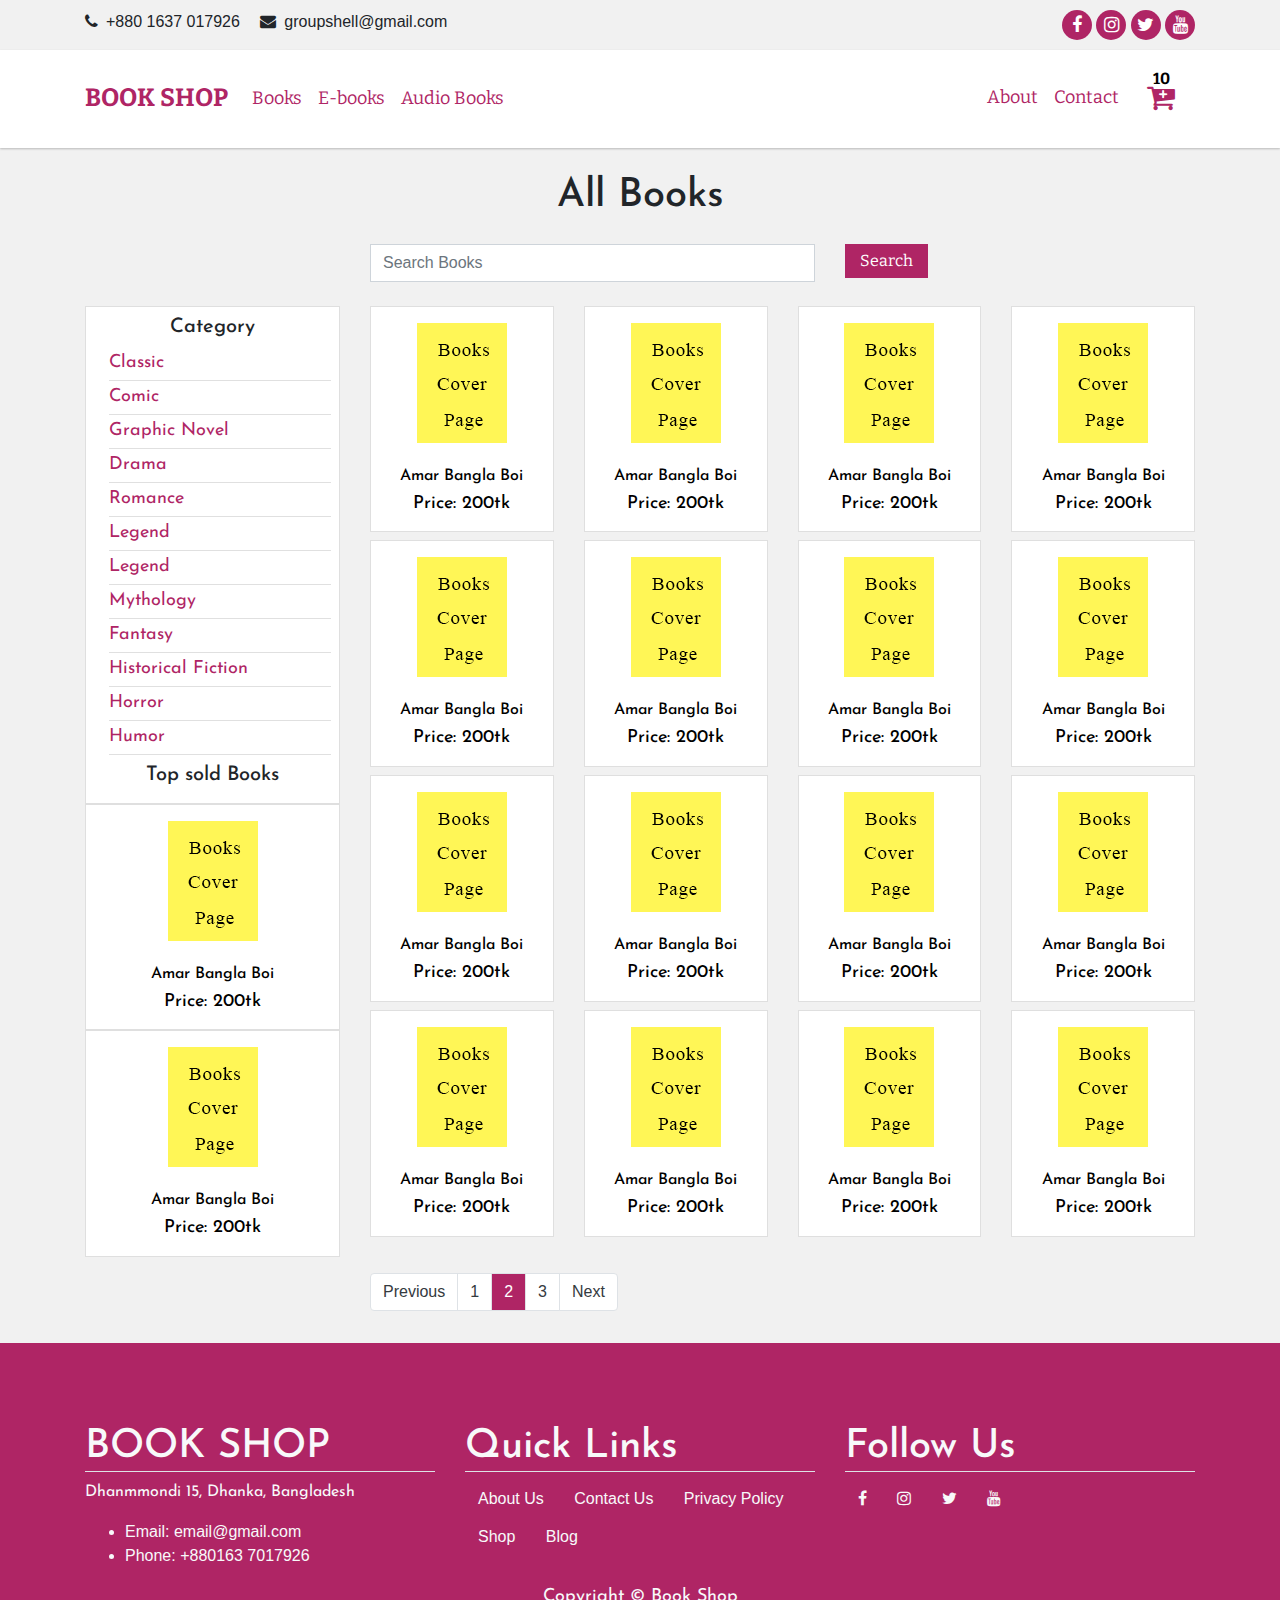
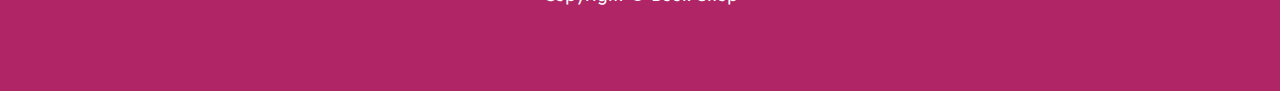
<file: books.html>
<!doctype html>
<html lang="en">
  <head>
    <!-- Required meta tags -->
    <meta charset="utf-8">
    <meta name="viewport" content="width=device-width, initial-scale=1, shrink-to-fit=no">
    <link rel="stylesheet" href="https://cdnjs.cloudflare.com/ajax/libs/font-awesome/4.7.0/css/font-awesome.min.css">
    <!-- Bootstrap CSS -->
    <link rel="stylesheet" href="https://maxcdn.bootstrapcdn.com/bootstrap/4.0.0/css/bootstrap.min.css" integrity="sha384-Gn5384xqQ1aoWXA+058RXPxPg6fy4IWvTNh0E263XmFcJlSAwiGgFAW/dAiS6JXm" crossorigin="anonymous">

    <link href="https://fonts.googleapis.com/css?family=Bitter|Josefin+Sans&display=swap" rel="stylesheet">


    <link rel="stylesheet" href="assets/css/style.css">
    <title>Books Shop page</title>
  </head>
  <body>
  

  <header>
    <div class="header-top">
      <div class="container">
        <div class="row">
          <div class="col-lg-8 col-12">
            <div class="left-top text-left">
              <span><i class="fa fa-phone mr-2"></i>+880 1637 017926 </span>
              <span><i class="fa fa-envelope ml-3 mr-2" aria-hidden="true"></i>groupshell@gmail.com </span>
              
            </div>
          </div>
          <div class="col-12 col-lg-4">
            <div class="right-top text-right">
              <a href="" class="header-top-icon"><i class="fa fa-facebook"></i></a>
              <a href="" class="header-top-icon"><i class="fa fa-instagram"></i></a>
              <a href="" class="header-top-icon"><i class="fa fa-twitter"></i></a>
              <a href="" class="header-top-icon"><i class="fa fa-youtube"></i></a>
            </div>
          </div>
        </div>
      </div>
    </div>

    <!-- nav bar -->

    <nav class="navbar navbar-expand-lg " id="nav-bar">
      <div class="container">
        <a class="navbar-brand" href="index.html">BOOK SHOP</a>
        <button class="navbar-toggler" type="button" data-toggle="collapse" data-target="#navbarSupportedContent" aria-controls="navbarSupportedContent" aria-expanded="false" aria-label="Toggle navigation">
          <span class="navbar-toggler-icon"></span>
        </button>

        <div class="collapse navbar-collapse" id="navbarSupportedContent">
          <ul class="navbar-nav mr-auto">
            <li class="nav-item">
              <a class="nav-link" href="books.html">Books</a>
            </li>
            <li class="nav-item">
              <a class="nav-link" href="e-book.html">E-books</a>
            </li>
            <li class="nav-item">
              <a class="nav-link" href="audio.html">Audio Books</a>
            </li>
          </ul>

          <ul class="navbar-nav ml-auto">
            <li class="nav-item">
              <a class="nav-link" href="about.html">About</a>
            </li>
            <li class="nav-item">
              <a class="nav-link" href="contact.html">Contact</a>
            </li>
            <li class="nav-item">
              <a class="nav-link add-to-cart" href="#">
                <i class="fa fa-cart-plus" aria-hidden="true"></i>
                <span class="total_cart">10</span>
              </a>

            </li>
          </ul>
        </div>
      </div>
    </nav>
  </header>

  <section class="my-2">
    <div class="container">
      <div class="row">
        <div class="col-12">
          <div class="p-3">
            <div class="text-center">
              <h1 class="font-jose">All Books</h1>
            </div>
          </div>
        </div>
      </div>

      <div class="row">
        <div class="col-lg-6 col-12 offset-lg-3">
          <div class="row">
            <div class="col-12 col-lg-10">
              <input type="text" class="form-control rounded-0" placeholder="Search Books">
            </div>
            <div class="col-12 col-lg-2 text-right">
              <input type="submit" value="Search" class="btn-1  rounded-0 border-0">
            </div>
          </div>
        </div>
      </div>
    </div>
  </section>

  <section class="py-3">
    <div class="container">

      <div class="row">

      <div class="col-lg-3 col-md-4 col-12">
        <div class="card p-2 rounded-0">
          <h3 class="font-jose font-20 text-center">Category</h3>

          <ul class="books-category">
            <li><a href="">Classic</a></li>
            <li><a href="">Comic</a></li>
            <li><a href="">Graphic Novel</a></li>
            <li><a href="">Drama</a></li>
            <li><a href="">Romance</a></li>
            
            <li><a href="">Legend</a></li>
            <li><a href="">Legend</a></li>
            <li><a href="">Mythology</a></li>
            <li><a href="">Fantasy</a></li>
            <li><a href="">Historical Fiction</a></li>
            <li><a href="">Horror</a></li>
            <li><a href="">Humor</a></li>
          </ul>
          <h3 class="font-jose font-20 text-center mt-2">Top sold Books</h3>
        </div>

      
        <a href="single-book.html" class="single-book-link">
          <div class="text-center single-book p-3">
            <img src="assets/img/book.png" class="img-fluid" alt="">
            <h4 class="font-jose font-16 mt-4 p-0">Amar Bangla Boi</h4>
            <h4 class="font-jose font-18 p-0 m-0">Price: 200tk</h4>
          </div>
        </a>

        <a href="single-book.html" class="single-book-link">
          <div class="text-center single-book p-3">
            <img src="assets/img/book.png" class="img-fluid" alt="">
            <h4 class="font-jose font-16 mt-4 p-0">Amar Bangla Boi</h4>
            <h4 class="font-jose font-18 p-0 m-0">Price: 200tk</h4>
          </div>
        </a>


      </div>




        <div class="col-12 col-lg-9 col-md-8">
          <div class="rounded-0">
            <div class="row">

              <div class="col-lg-3 col-md-4 col-12 mb-2">
                <a href="single-book.html" class="single-book-link">
                  <div class="text-center single-book p-3">
                    <img src="assets/img/book.png" class="img-fluid" alt="">
                    <h4 class="font-jose font-16 mt-4 p-0">Amar Bangla Boi</h4>
                    <h4 class="font-jose font-18 p-0 m-0">Price: 200tk</h4>
                  </div>
                </a>
              </div>
              <div class="col-lg-3 col-md-4 col-12 mb-2">
                <a href="single-book.html" class="single-book-link">
                  <div class="text-center single-book p-3">
                    <img src="assets/img/book.png" class="img-fluid" alt="">
                    <h4 class="font-jose font-16 mt-4 p-0">Amar Bangla Boi</h4>
                    <h4 class="font-jose font-18 p-0 m-0">Price: 200tk</h4>
                  </div>
                </a>
              </div>
              <div class="col-lg-3 col-md-4 col-12 mb-2">
                <a href="single-book.html" class="single-book-link">
                  <div class="text-center single-book p-3">
                    <img src="assets/img/book.png" class="img-fluid" alt="">
                    <h4 class="font-jose font-16 mt-4 p-0">Amar Bangla Boi</h4>
                    <h4 class="font-jose font-18 p-0 m-0">Price: 200tk</h4>
                  </div>
                </a>
              </div>
              <div class="col-lg-3 col-md-4 col-12 mb-2">
                <a href="single-book.html" class="single-book-link">
                  <div class="text-center single-book p-3">
                    <img src="assets/img/book.png" class="img-fluid" alt="">
                    <h4 class="font-jose font-16 mt-4 p-0">Amar Bangla Boi</h4>
                    <h4 class="font-jose font-18 p-0 m-0">Price: 200tk</h4>
                  </div>
                </a>
              </div>
              <div class="col-lg-3 col-md-4 col-12 mb-2">
                <a href="single-book.html" class="single-book-link">
                  <div class="text-center single-book p-3">
                    <img src="assets/img/book.png" class="img-fluid" alt="">
                    <h4 class="font-jose font-16 mt-4 p-0">Amar Bangla Boi</h4>
                    <h4 class="font-jose font-18 p-0 m-0">Price: 200tk</h4>
                  </div>
                </a>
              </div>
              <div class="col-lg-3 col-md-4 col-12 mb-2">
                <a href="single-book.html" class="single-book-link">
                  <div class="text-center single-book p-3">
                    <img src="assets/img/book.png" class="img-fluid" alt="">
                    <h4 class="font-jose font-16 mt-4 p-0">Amar Bangla Boi</h4>
                    <h4 class="font-jose font-18 p-0 m-0">Price: 200tk</h4>
                  </div>
                </a>
              </div>
              <div class="col-lg-3 col-md-4 col-12 mb-2">
                <a href="single-book.html" class="single-book-link">
                  <div class="text-center single-book p-3">
                    <img src="assets/img/book.png" class="img-fluid" alt="">
                    <h4 class="font-jose font-16 mt-4 p-0">Amar Bangla Boi</h4>
                    <h4 class="font-jose font-18 p-0 m-0">Price: 200tk</h4>
                  </div>
                </a>
              </div>
              <div class="col-lg-3 col-md-4 col-12 mb-2">
                <a href="single-book.html" class="single-book-link">
                  <div class="text-center single-book p-3">
                    <img src="assets/img/book.png" class="img-fluid" alt="">
                    <h4 class="font-jose font-16 mt-4 p-0">Amar Bangla Boi</h4>
                    <h4 class="font-jose font-18 p-0 m-0">Price: 200tk</h4>
                  </div>
                </a>
              </div>
              <div class="col-lg-3 col-md-4 col-12 mb-2">
                <a href="single-book.html" class="single-book-link">
                  <div class="text-center single-book p-3">
                    <img src="assets/img/book.png" class="img-fluid" alt="">
                    <h4 class="font-jose font-16 mt-4 p-0">Amar Bangla Boi</h4>
                    <h4 class="font-jose font-18 p-0 m-0">Price: 200tk</h4>
                  </div>
                </a>
              </div>
              <div class="col-lg-3 col-md-4 col-12 mb-2">
                <a href="single-book.html" class="single-book-link">
                  <div class="text-center single-book p-3">
                    <img src="assets/img/book.png" class="img-fluid" alt="">
                    <h4 class="font-jose font-16 mt-4 p-0">Amar Bangla Boi</h4>
                    <h4 class="font-jose font-18 p-0 m-0">Price: 200tk</h4>
                  </div>
                </a>
              </div>
              <div class="col-lg-3 col-md-4 col-12 mb-2">
                <a href="single-book.html" class="single-book-link">
                  <div class="text-center single-book p-3">
                    <img src="assets/img/book.png" class="img-fluid" alt="">
                    <h4 class="font-jose font-16 mt-4 p-0">Amar Bangla Boi</h4>
                    <h4 class="font-jose font-18 p-0 m-0">Price: 200tk</h4>
                  </div>
                </a>
              </div>
              <div class="col-lg-3 col-md-4 col-12 mb-2">
                <a href="single-book.html" class="single-book-link">
                  <div class="text-center single-book p-3">
                    <img src="assets/img/book.png" class="img-fluid" alt="">
                    <h4 class="font-jose font-16 mt-4 p-0">Amar Bangla Boi</h4>
                    <h4 class="font-jose font-18 p-0 m-0">Price: 200tk</h4>
                  </div>
                </a>
              </div>
              <div class="col-lg-3 col-md-4 col-12 mb-2">
                <a href="single-book.html" class="single-book-link">
                  <div class="text-center single-book p-3">
                    <img src="assets/img/book.png" class="img-fluid" alt="">
                    <h4 class="font-jose font-16 mt-4 p-0">Amar Bangla Boi</h4>
                    <h4 class="font-jose font-18 p-0 m-0">Price: 200tk</h4>
                  </div>
                </a>
              </div>
              <div class="col-lg-3 col-md-4 col-12 mb-2">
                <a href="single-book.html" class="single-book-link">
                  <div class="text-center single-book p-3">
                    <img src="assets/img/book.png" class="img-fluid" alt="">
                    <h4 class="font-jose font-16 mt-4 p-0">Amar Bangla Boi</h4>
                    <h4 class="font-jose font-18 p-0 m-0">Price: 200tk</h4>
                  </div>
                </a>
              </div>
              <div class="col-lg-3 col-md-4 col-12 mb-2">
                <a href="single-book.html" class="single-book-link">
                  <div class="text-center single-book p-3">
                    <img src="assets/img/book.png" class="img-fluid" alt="">
                    <h4 class="font-jose font-16 mt-4 p-0">Amar Bangla Boi</h4>
                    <h4 class="font-jose font-18 p-0 m-0">Price: 200tk</h4>
                  </div>
                </a>
              </div>
              <div class="col-lg-3 col-md-4 col-12 mb-2">
                <a href="single-book.html" class="single-book-link">
                  <div class="text-center single-book p-3">
                    <img src="assets/img/book.png" class="img-fluid" alt="">
                    <h4 class="font-jose font-16 mt-4 p-0">Amar Bangla Boi</h4>
                    <h4 class="font-jose font-18 p-0 m-0">Price: 200tk</h4>
                  </div>
                </a>
              </div>

            </div>
          </div>
        </div>
      </div>
      

      <div class="row mt-3">
        <div class="col-12 col-lg-9 col-md-8 offset-lg-3 ">
          
            <nav aria-label="..." >
              <ul class="pagination ">
                <li class="page-item disabled">
                  <a class="page-link text-dark" href="#" tabindex="-1">Previous</a>
                </li>
                <li class="page-item"><a class="page-link text-dark" href="#">1</a></li>
                <li class="page-item">
                  <a class="page-link bg-color-1" href="#">2 <span class="sr-only">(current)</span></a>
                </li>
                <li class="page-item"><a class="page-link text-dark" href="#">3</a></li>
                <li class="page-item">
                  <a class="page-link text-dark" href="#">Next</a>
                </li>
              </ul>
            </nav>
          
        </div>
      </div>


    </div>
  </section>


  <section class="footer text-light">
    <div class="container">
      
      <div class="row">
        <div class="col-4">
          <h1 class="font-jose border-bottom">BOOK SHOP</h1>
          <p class="font-jose">Dhanmmondi 15, Dhanka, Bangladesh</p>
          <ul>
            <li>Email: email@gmail.com</li>
            <li>Phone: +880163 7017926</li>
          </ul>
        </div>
        
        <div class="col-4">
          <h1 class="font-jose border-bottom">Quick Links</h1>
          <a href="" class="text-light btn">About Us</a>
          <a href="" class="text-light btn">Contact Us</a>
          <a href="" class="text-light btn">Privacy Policy</a>
          <a href="" class="text-light btn">Shop</a>
          <a href="" class="text-light btn">Blog</a>
        </div>

        <div class="col-4">
          <h1 class="font-jose border-bottom">Follow Us</h1>
          <a href="" class="btn text-light rounded-0"><i class="fa fa-facebook"></i></a>
          <a href="" class="btn text-light rounded-0"><i class="fa fa-instagram"></i></a>
          <a href="" class="btn text-light rounded-0"><i class="fa fa-twitter"></i></a>
          <a href="" class="btn text-light rounded-0"><i class="fa fa-youtube"></i></a>
        </div>
        
        
        <div class="col-12">
          <div class="text-center">
            <p class="m-0 p-0 font-jose font-18">Copyright &copy; Book Shop</p>
          </div>
        </div>
      </div>


    </div>
  </section>






    <!-- Optional JavaScript -->
    <!-- jQuery first, then Popper.js, then Bootstrap JS -->
   <script src="https://ajax.googleapis.com/ajax/libs/jquery/3.4.1/jquery.min.js"></script>
    <script src="https://cdnjs.cloudflare.com/ajax/libs/popper.js/1.12.9/umd/popper.min.js" integrity="sha384-ApNbgh9B+Y1QKtv3Rn7W3mgPxhU9K/ScQsAP7hUibX39j7fakFPskvXusvfa0b4Q" crossorigin="anonymous"></script>
    <script src="https://maxcdn.bootstrapcdn.com/bootstrap/4.0.0/js/bootstrap.min.js" integrity="sha384-JZR6Spejh4U02d8jOt6vLEHfe/JQGiRRSQQxSfFWpi1MquVdAyjUar5+76PVCmYl" crossorigin="anonymous"></script>
  </body>
</html>
</file>
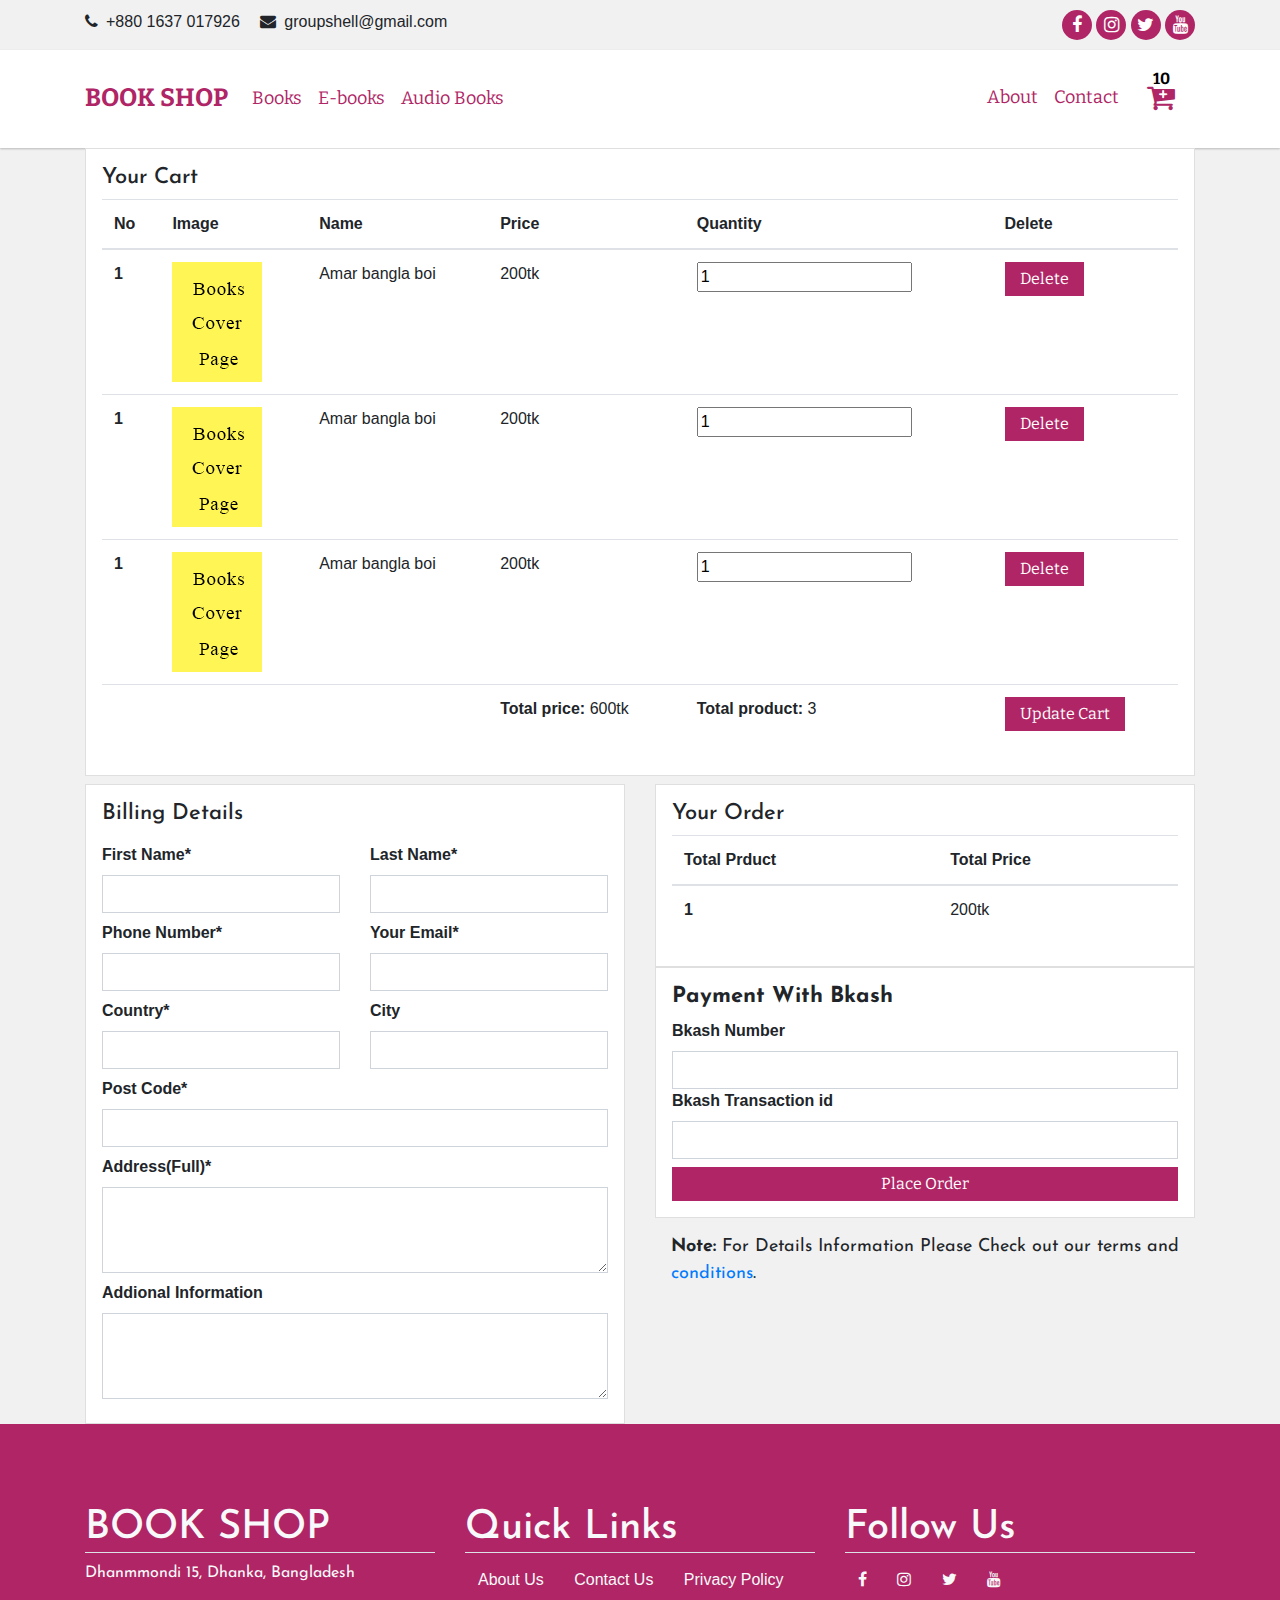
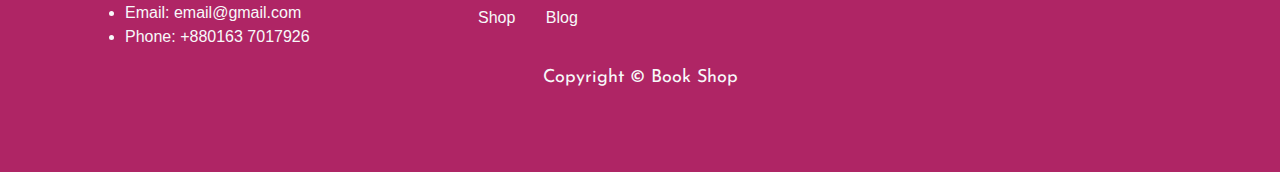
<file: check-out.html>
<!doctype html>
<html lang="en">
  <head>
    <!-- Required meta tags -->
    <meta charset="utf-8">
    <meta name="viewport" content="width=device-width, initial-scale=1, shrink-to-fit=no">
    <link rel="stylesheet" href="https://cdnjs.cloudflare.com/ajax/libs/font-awesome/4.7.0/css/font-awesome.min.css">
    <!-- Bootstrap CSS -->
    <link rel="stylesheet" href="https://maxcdn.bootstrapcdn.com/bootstrap/4.0.0/css/bootstrap.min.css" integrity="sha384-Gn5384xqQ1aoWXA+058RXPxPg6fy4IWvTNh0E263XmFcJlSAwiGgFAW/dAiS6JXm" crossorigin="anonymous">

    <link href="https://fonts.googleapis.com/css?family=Bitter|Josefin+Sans&display=swap" rel="stylesheet">


    <link rel="stylesheet" href="assets/css/style.css">
    <title>Check Out</title>
  </head>
  <body>
  

  <header>
    <div class="header-top">
      <div class="container">
        <div class="row">
          <div class="col-lg-8 col-12">
            <div class="left-top text-left">
              <span><i class="fa fa-phone mr-2"></i>+880 1637 017926 </span>
              <span><i class="fa fa-envelope ml-3 mr-2" aria-hidden="true"></i>groupshell@gmail.com </span>
              
            </div>
          </div>
          <div class="col-12 col-lg-4">
            <div class="right-top text-right">
              <a href="" class="header-top-icon"><i class="fa fa-facebook"></i></a>
              <a href="" class="header-top-icon"><i class="fa fa-instagram"></i></a>
              <a href="" class="header-top-icon"><i class="fa fa-twitter"></i></a>
              <a href="" class="header-top-icon"><i class="fa fa-youtube"></i></a>
            </div>
          </div>
        </div>
      </div>
    </div>

    <!-- nav bar -->

    <nav class="navbar navbar-expand-lg " id="nav-bar">
      <div class="container">
        <a class="navbar-brand" href="index.html">BOOK SHOP</a>
        <button class="navbar-toggler" type="button" data-toggle="collapse" data-target="#navbarSupportedContent" aria-controls="navbarSupportedContent" aria-expanded="false" aria-label="Toggle navigation">
          <span class="navbar-toggler-icon"></span>
        </button>

        <div class="collapse navbar-collapse" id="navbarSupportedContent">
          <ul class="navbar-nav mr-auto">
            <li class="nav-item">
              <a class="nav-link" href="books.html">Books</a>
            </li>
            <li class="nav-item">
              <a class="nav-link" href="#">E-books</a>
            </li>
            <li class="nav-item">
              <a class="nav-link" href="#">Audio Books</a>
            </li>
          </ul>

          <ul class="navbar-nav ml-auto">
            <li class="nav-item">
              <a class="nav-link" href="#">About</a>
            </li>
            <li class="nav-item">
              <a class="nav-link" href="#">Contact</a>
            </li>
            <li class="nav-item">
              <a class="nav-link add-to-cart" href="#">
                <i class="fa fa-cart-plus" aria-hidden="true"></i>
                <span class="total_cart">10</span>
              </a>

            </li>
          </ul>
        </div>
      </div>
    </nav>
  </header>

  
  <section class="">
    <div class="container">
      <div class="row">
        <div class="col-12">
          <div class="card rounded-0 p-3">
          <h3 class="font-22 font-jose">Your Cart</h3>

          <table class="table table-responsive-sm">
            <thead>
              <tr>
                <th scope="col">No</th>
                <th scope="col">Image</th>
                <th scope="col">Name</th>
                <th scope="col">Price</th>
                <th scope="col">Quantity</th>
                <th scope="col">Delete</th>
              </tr>
            </thead>
            <tbody>
              <tr>
                <th scope="row">1</th>
                <td><img src="assets/img/book.png" alt=""></td>
                <td>Amar bangla boi</td>
                <td>200tk</td>
                <td><input type="number" value="1"></td>
                <td><button class="btn-1 rounded-0 border-0">Delete</button></td>
              </tr>
              

              <tr>
                <th scope="row">1</th>
                <td><img src="assets/img/book.png" alt=""></td>
                <td>Amar bangla boi</td>
                <td>200tk</td>
                <td><input type="number" value="1"></td>
                <td><button class="btn-1 rounded-0 border-0">Delete</button></td>
              </tr>

              <tr>
                <th scope="row">1</th>
                <td><img src="assets/img/book.png" alt=""></td>
                <td>Amar bangla boi</td>
                <td>200tk</td>
                <td><input type="number" value="1"></td>
                <td><button class="btn-1 rounded-0 border-0">Delete</button></td>
              </tr>

              <tr>
                <th colspan="3"></th>
                
               
                <td><b>Total price: </b>600tk</td>
                <td><b>Total product: </b>3</td>
                <td><button class="btn-1 rounded-0 border-0">Update Cart</button></td>
              </tr>




            </tbody>
          </table>
        </div>
        </div>
      </div>
    </div>
  </section>

  <section class="mt-2">
    <div class="container">
      <div class="row">
        <div class="col-12 col-lg-6">
          <div class="card rounded-0 p-3">
            <h3 class="font-jose font-22 mb-3">Billing Details</h3>
            <div class="row mb-2">
              <div class="col-12 col-lg-6">
                <label for="first_name"><b>First Name*</b></label>
                <input id="first_name" type="text" name="first_name" class="form-control rounded-0">
              </div>
              <div class="col-12 col-lg-6">
                <label for="last_name"><b>Last Name*</b></label>
                <input id="last_name" type="text" name="last_name" class="form-control rounded-0">
              </div>
            </div>
            <div class="row mb-2">
              <div class="col-12 col-lg-6">
                <label for="phone"><b>Phone Number*</b></label>
                <input id="phone" type="text" name="phone" class="form-control rounded-0">
              </div>
              <div class="col-12 col-lg-6">
                <label for="email"><b>Your Email*</b></label>
                <input id="email" type="text" name="email" class="form-control rounded-0">
              </div>
            </div>

            <div class="row mb-2">
              <div class="col-12 col-lg-6">
                <label for="country"><b>Country*</b></label>
                <input id="country" type="text" name="country" class="form-control rounded-0">
              </div>
              <div class="col-12 col-lg-6">
                <label for="city"><b>City</b></label>
                <input id="city" type="text" name="city" class="form-control rounded-0">
              </div>
            </div>

            <div class="row mb-2">
              <div class="col-12 col-lg-12">
                <label for="post_code"><b>Post Code*</b></label>
                <input id="post_code" type="text" name="post_code" class="form-control rounded-0">
              </div>

            </div>

            <div class="row mb-2">
              <div class="col-12">
                <label for="address"><b>Address(Full)*</b></label>
                <textarea name="address" id="address" cols="30" rows="3" class="form-control rounded-0"></textarea>
              </div>
            </div>

            <div class="row mb-2">
              <div class="col-12">
                <label for="information"><b>Addional Information</b></label>
                <textarea name="information" id="information" cols="30" rows="3" class="form-control rounded-0"></textarea>
              </div>
            </div>


          </div>
        </div>

        <div class="col-lg-6 col-12">
          <div class="card rounded-0 p-3">
            <h3 class="font-jose font-22">Your Order</h3>
            <table class="table table-responsive-sm">
              <thead>
                <tr>
                  <th scope="col">Total Prduct</th>
                  <th scope="col">Total Price</th>

                </tr>
              </thead>
              <tbody>
                <tr>
                  <th scope="row">1</th>
                  <td>200tk</td>
                </tr>
              </tbody>
            </table>
          </div>

          <div class="card rounded-0 p-3">
            <h3 class="font-jose font-22"><b>Payment With Bkash</b></h3>
            <label for="bkash_number mb-2"><b>Bkash Number</b></label>
            <input id="bkash_number mb-2" type="text" class="form-control rounded-0"> 
            <label for="bkash_transaction_id mb-2"><b>Bkash Transaction id</b></label>
            <input id="bkash_transaction_id mb-2" type="text" class="form-control rounded-0">
            <button class="btn-1 rounded-0 border-0 mt-2">Place Order</button>
          </div>
          <p class="font-jose font-18 p-3"><b>Note: </b>For Details Information Please Check out our terms and <a href="">conditions</a>.</p>
        </div>
      </div>
    </div>
  </section>










  <section class="footer text-light">
    <div class="container">
      
      <div class="row">
        <div class="col-4">
          <h1 class="font-jose border-bottom">BOOK SHOP</h1>
          <p class="font-jose">Dhanmmondi 15, Dhanka, Bangladesh</p>
          <ul>
            <li>Email: email@gmail.com</li>
            <li>Phone: +880163 7017926</li>
          </ul>
        </div>
        
        <div class="col-4">
          <h1 class="font-jose border-bottom">Quick Links</h1>
          <a href="" class="text-light btn">About Us</a>
          <a href="" class="text-light btn">Contact Us</a>
          <a href="" class="text-light btn">Privacy Policy</a>
          <a href="" class="text-light btn">Shop</a>
          <a href="" class="text-light btn">Blog</a>
        </div>

        <div class="col-4">
          <h1 class="font-jose border-bottom">Follow Us</h1>
          <a href="" class="btn text-light rounded-0"><i class="fa fa-facebook"></i></a>
          <a href="" class="btn text-light rounded-0"><i class="fa fa-instagram"></i></a>
          <a href="" class="btn text-light rounded-0"><i class="fa fa-twitter"></i></a>
          <a href="" class="btn text-light rounded-0"><i class="fa fa-youtube"></i></a>
        </div>
        
        
        <div class="col-12">
          <div class="text-center">
            <p class="m-0 p-0 font-jose font-18">Copyright &copy; Book Shop</p>
          </div>
        </div>
      </div>


    </div>
  </section>






    <!-- Optional JavaScript -->
    <!-- jQuery first, then Popper.js, then Bootstrap JS -->
   <script src="https://ajax.googleapis.com/ajax/libs/jquery/3.4.1/jquery.min.js"></script>
    <script src="https://cdnjs.cloudflare.com/ajax/libs/popper.js/1.12.9/umd/popper.min.js" integrity="sha384-ApNbgh9B+Y1QKtv3Rn7W3mgPxhU9K/ScQsAP7hUibX39j7fakFPskvXusvfa0b4Q" crossorigin="anonymous"></script>
    <script src="https://maxcdn.bootstrapcdn.com/bootstrap/4.0.0/js/bootstrap.min.js" integrity="sha384-JZR6Spejh4U02d8jOt6vLEHfe/JQGiRRSQQxSfFWpi1MquVdAyjUar5+76PVCmYl" crossorigin="anonymous"></script>
  </body>
</html>
</file>
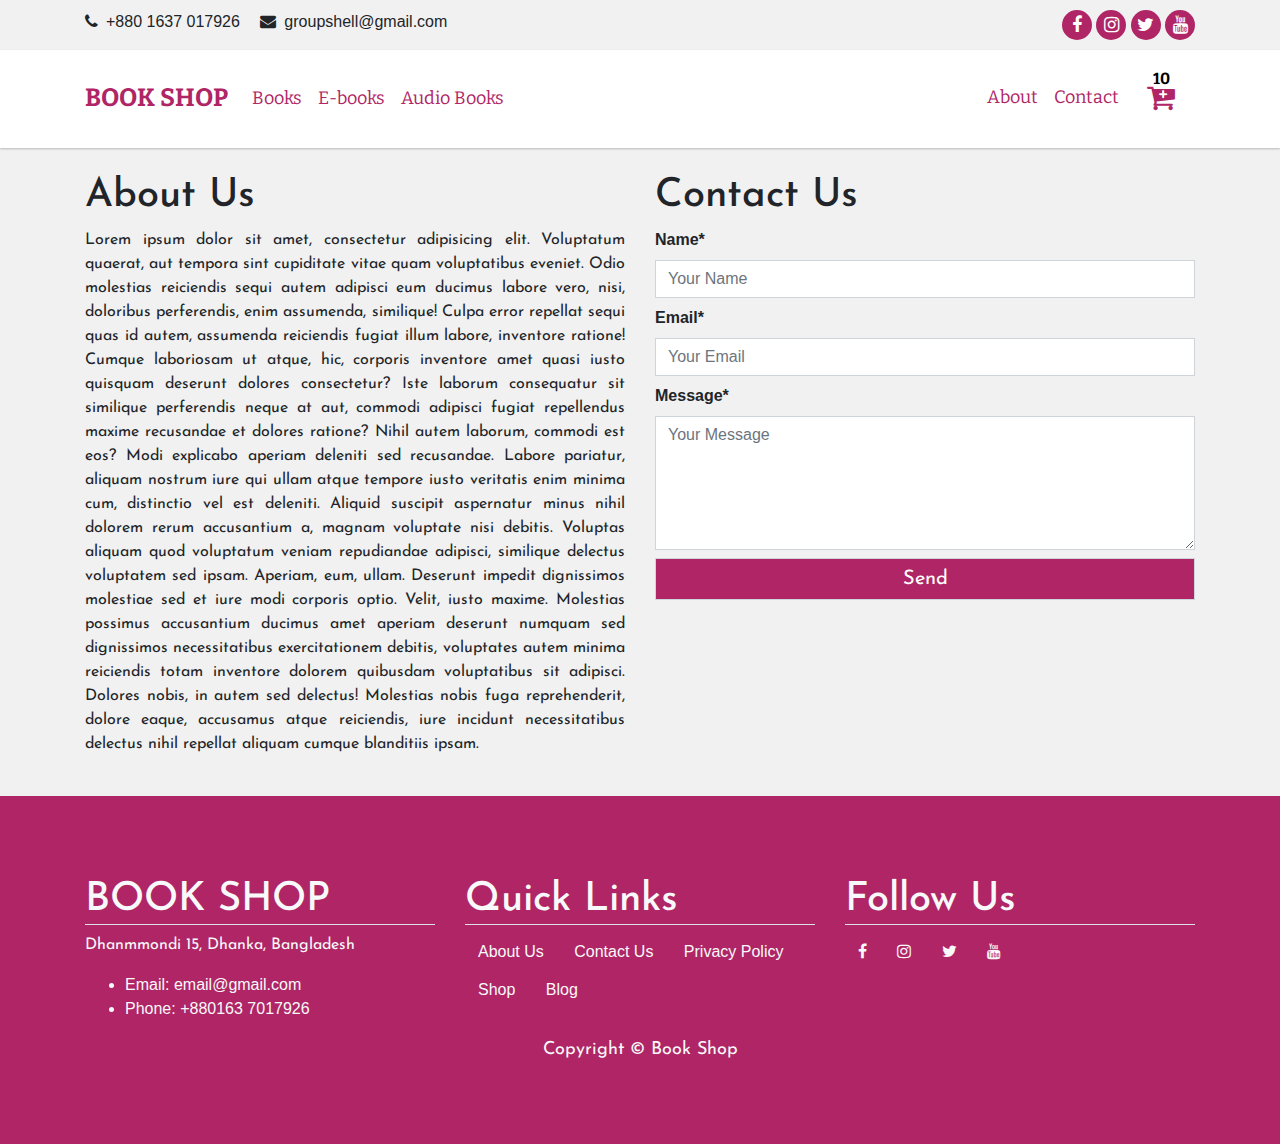
<file: contact.html>
<!doctype html>
<html lang="en">
  <head>
    <!-- Required meta tags -->
    <meta charset="utf-8">
    <meta name="viewport" content="width=device-width, initial-scale=1, shrink-to-fit=no">
    <link rel="stylesheet" href="https://cdnjs.cloudflare.com/ajax/libs/font-awesome/4.7.0/css/font-awesome.min.css">
    <!-- Bootstrap CSS -->
    <link rel="stylesheet" href="https://maxcdn.bootstrapcdn.com/bootstrap/4.0.0/css/bootstrap.min.css" integrity="sha384-Gn5384xqQ1aoWXA+058RXPxPg6fy4IWvTNh0E263XmFcJlSAwiGgFAW/dAiS6JXm" crossorigin="anonymous">

    <link href="https://fonts.googleapis.com/css?family=Bitter|Josefin+Sans&display=swap" rel="stylesheet">


    <link rel="stylesheet" href="assets/css/style.css">
    <title>Index page</title>
  </head>
  <body>
  

  <header>
    <div class="header-top">
      <div class="container">
        <div class="row">
          <div class="col-lg-8 col-12">
            <div class="left-top text-left">
              <span><i class="fa fa-phone mr-2"></i>+880 1637 017926 </span>
              <span><i class="fa fa-envelope ml-3 mr-2" aria-hidden="true"></i>groupshell@gmail.com </span>
              
            </div>
          </div>
          <div class="col-12 col-lg-4">
            <div class="right-top text-right">
              <a href="" class="header-top-icon"><i class="fa fa-facebook"></i></a>
              <a href="" class="header-top-icon"><i class="fa fa-instagram"></i></a>
              <a href="" class="header-top-icon"><i class="fa fa-twitter"></i></a>
              <a href="" class="header-top-icon"><i class="fa fa-youtube"></i></a>
            </div>
          </div>
        </div>
      </div>
    </div>

    <!-- nav bar -->

    <nav class="navbar navbar-expand-lg " id="nav-bar">
      <div class="container">
        <a class="navbar-brand" href="index.html">BOOK SHOP</a>
        <button class="navbar-toggler" type="button" data-toggle="collapse" data-target="#navbarSupportedContent" aria-controls="navbarSupportedContent" aria-expanded="false" aria-label="Toggle navigation">
          <span class="navbar-toggler-icon"></span>
        </button>

        <div class="collapse navbar-collapse" id="navbarSupportedContent">
          <ul class="navbar-nav mr-auto">
            <li class="nav-item">
              <a class="nav-link" href="books.html">Books</a>
            </li>
            <li class="nav-item">
              <a class="nav-link" href="e-book.html">E-books</a>
            </li>
            <li class="nav-item">
              <a class="nav-link" href="audio.html">Audio Books</a>
            </li>
          </ul>

          <ul class="navbar-nav ml-auto">
            <li class="nav-item">
              <a class="nav-link" href="about.html">About</a>
            </li>
            <li class="nav-item">
              <a class="nav-link" href="contact.html">Contact</a>
            </li>
            <li class="nav-item">
              <a class="nav-link add-to-cart" href="#" data-toggle="modal" data-target="#exampleModal" type="button">
                <i class="fa fa-cart-plus" aria-hidden="true"></i>
                <span class="total_cart">10</span>
              </a>

            </li>
          </ul>
        </div>
      </div>
    </nav>
  </header>


<section class="py-4">
  <div class="container">
    <div class="row">
      <div class="col-12 col-lg-6">
        <h1 class="font-jose font-25">About Us</h1>
        <p class="text-justify font-jose font-16">Lorem ipsum dolor sit amet, consectetur adipisicing elit. Voluptatum quaerat, aut tempora sint cupiditate vitae quam voluptatibus eveniet. Odio molestias reiciendis sequi autem adipisci eum ducimus labore vero, nisi, doloribus perferendis, enim assumenda, similique! Culpa error repellat sequi quas id autem, assumenda reiciendis fugiat illum labore, inventore ratione! Cumque laboriosam ut atque, hic, corporis inventore amet quasi iusto quisquam deserunt dolores consectetur? Iste laborum consequatur sit similique perferendis neque at aut, commodi adipisci fugiat repellendus maxime recusandae et dolores ratione? Nihil autem laborum, commodi est eos? Modi explicabo aperiam deleniti sed recusandae. Labore pariatur, aliquam nostrum iure qui ullam atque tempore iusto veritatis enim minima cum, distinctio vel est deleniti. Aliquid suscipit aspernatur minus nihil dolorem rerum accusantium a, magnam voluptate nisi debitis. Voluptas aliquam quod voluptatum veniam repudiandae adipisci, similique delectus voluptatem sed ipsam. Aperiam, eum, ullam. Deserunt impedit dignissimos molestiae sed et iure modi corporis optio. Velit, iusto maxime. Molestias possimus accusantium ducimus amet aperiam deserunt numquam sed dignissimos necessitatibus exercitationem debitis, voluptates autem minima reiciendis totam inventore dolorem quibusdam voluptatibus sit adipisci. Dolores nobis, in autem sed delectus! Molestias nobis fuga reprehenderit, dolore eaque, accusamus atque reiciendis, iure incidunt necessitatibus delectus nihil repellat aliquam cumque blanditiis ipsam.</p>
      </div>

      <div class="col-12 col-lg-6">
        <h1 class="font-jose font-25">Contact Us</h1>
        <form action="">
          <label for="name" ><b>Name*</b></label>
          <input type="text" class="form-control rounded-0" placeholder="Your Name">
          <label for="email" class="mt-2" ><b>Email*</b></label>
          <input type="email" class="form-control rounded-0" placeholder="Your Email">
          <label for="message" class="mt-2"><b>Message*</b></label>
          <textarea name="" id="" cols="30" rows="5" class="form-control rounded-0" placeholder="Your Message"></textarea>
          <input type="submit" value="Send" class="form-control rounded-0 font-jose font-20 mt-2 btn-1">
        </form>
      </div>
    </div>
  </div>
</section>





  <section class="footer text-light">
    <div class="container">
      
      <div class="row">
        <div class="col-4">
          <h1 class="font-jose border-bottom">BOOK SHOP</h1>
          <p class="font-jose">Dhanmmondi 15, Dhanka, Bangladesh</p>
          <ul>
            <li>Email: email@gmail.com</li>
            <li>Phone: +880163 7017926</li>
          </ul>
        </div>
        
        <div class="col-4">
          <h1 class="font-jose border-bottom">Quick Links</h1>
          <a href="" class="text-light btn">About Us</a>
          <a href="" class="text-light btn">Contact Us</a>
          <a href="" class="text-light btn">Privacy Policy</a>
          <a href="" class="text-light btn">Shop</a>
          <a href="" class="text-light btn">Blog</a>
        </div>

        <div class="col-4">
          <h1 class="font-jose border-bottom">Follow Us</h1>
          <a href="" class="btn text-light rounded-0"><i class="fa fa-facebook"></i></a>
          <a href="" class="btn text-light rounded-0"><i class="fa fa-instagram"></i></a>
          <a href="" class="btn text-light rounded-0"><i class="fa fa-twitter"></i></a>
          <a href="" class="btn text-light rounded-0"><i class="fa fa-youtube"></i></a>
        </div>
        
        
        <div class="col-12">
          <div class="text-center">
            <p class="m-0 p-0 font-jose font-18">Copyright &copy; Book Shop</p>
          </div>
        </div>
      </div>


    </div>
  </section>




  <div class="modal fade" id="exampleModal" tabindex="-1" role="dialog" aria-labelledby="exampleModalLabel" aria-hidden="true">
    <div class="modal-dialog" role="document">
      <div class="modal-content rounded-0">
        <div class="modal-header">
          <h5 class="modal-title" id="exampleModalLabel">Your Seleted Books</h5>
          <button type="button" class="close" data-dismiss="modal" aria-label="Close">
            <span aria-hidden="true">&times;</span>
          </button>
        </div>
        <div class="modal-body">
          
          <div class="row border-bottom pb-1 mb-2">
            <div class="col-lg-3">
              <img src="assets/img/book.png" alt="" class="img-fluid">
            </div>
            <div class="col-lg-7">
              <h4 class="font-jose font-20">Amar bangla boi</h4>
              <h4 class="font-jose font-20">Price: 200tk</h4>
              <h4 class="font-jose font-20">Quantity: 1 <button class="btn-1 rounded-0 border-0 font-18 mr-1">+</button><button class="btn-1 rounded-0 border-0 font-18">-</button></h4>
            </div>
            <div class="col-lg-2">
              <div class="">
                <button class="btn-1 rounded-0 border-0 font-18 mr-1 mt-3"><i class="fa fa-times" aria-hidden="true"></i></button>
              </div>
            </div>
          </div>

          <div class="row border-bottom pb-1 mb-2">
            <div class="col-lg-3">
              <img src="assets/img/book.png" alt="" class="img-fluid">
            </div>
            <div class="col-lg-7">
              <h4 class="font-jose font-20">Amar bangla boi</h4>
              <h4 class="font-jose font-20">Price: 200tk</h4>
              <h4 class="font-jose font-20">Quantity: 1 <button class="btn-1 rounded-0 border-0 font-18 mr-1">+</button><button class="btn-1 rounded-0 border-0 font-18">-</button></h4>
            </div>
            <div class="col-lg-2">
              <div class="">
                <button class="btn-1 rounded-0 border-0 font-18 mr-1 mt-3"><i class="fa fa-times" aria-hidden="true"></i></button>
              </div>
            </div>
          </div>

          <div class="row border-bottom pb-1 mb-2">
            <div class="col-lg-3">
              <img src="assets/img/book.png" alt="" class="img-fluid">
            </div>
            <div class="col-lg-7">
              <h4 class="font-jose font-20">Amar bangla boi</h4>
              <h4 class="font-jose font-20">Price: 200tk</h4>
              <h4 class="font-jose font-20">Quantity: 1 <button class="btn-1 rounded-0 border-0 font-18 mr-1">+</button><button class="btn-1 rounded-0 border-0 font-18">-</button></h4>
            </div>
            <div class="col-lg-2">
              <div class="">
                <button class="btn-1 rounded-0 border-0 font-18 mr-1 mt-3"><i class="fa fa-times" aria-hidden="true"></i></button>
              </div>
            </div>
          </div>

          <div class="row border-bottom pb-1 mb-2">
            <div class="col-lg-3">
              <img src="assets/img/book.png" alt="" class="img-fluid">
            </div>
            <div class="col-lg-7">
              <h4 class="font-jose font-20">Amar bangla boi</h4>
              <h4 class="font-jose font-20">Price: 200tk</h4>
              <h4 class="font-jose font-20">Quantity: 1 <button class="btn-1 rounded-0 border-0 font-18 mr-1">+</button><button class="btn-1 rounded-0 border-0 font-18">-</button></h4>
            </div>
            <div class="col-lg-2">
              <div class="">
                <button class="btn-1 rounded-0 border-0 font-18 mr-1 mt-3"><i class="fa fa-times" aria-hidden="true"></i></button>
              </div>
            </div>
          </div>
         
        </div>
        <div class="modal-footer">
          <button type="button" class="btn-1 rounded-0 border-0 font-jose" data-dismiss="modal">Check Out</button>
          <button type="button" class="btn-1 rounded-0 border-0 font-jose">Save changes</button>
        </div>
      </div>
    </div>
  </div>



    <!-- Optional JavaScript -->
    <!-- jQuery first, then Popper.js, then Bootstrap JS -->
   <script src="https://ajax.googleapis.com/ajax/libs/jquery/3.4.1/jquery.min.js"></script>
    <script src="https://cdnjs.cloudflare.com/ajax/libs/popper.js/1.12.9/umd/popper.min.js" integrity="sha384-ApNbgh9B+Y1QKtv3Rn7W3mgPxhU9K/ScQsAP7hUibX39j7fakFPskvXusvfa0b4Q" crossorigin="anonymous"></script>
    <script src="https://maxcdn.bootstrapcdn.com/bootstrap/4.0.0/js/bootstrap.min.js" integrity="sha384-JZR6Spejh4U02d8jOt6vLEHfe/JQGiRRSQQxSfFWpi1MquVdAyjUar5+76PVCmYl" crossorigin="anonymous"></script>
  </body>
</html>
</file>
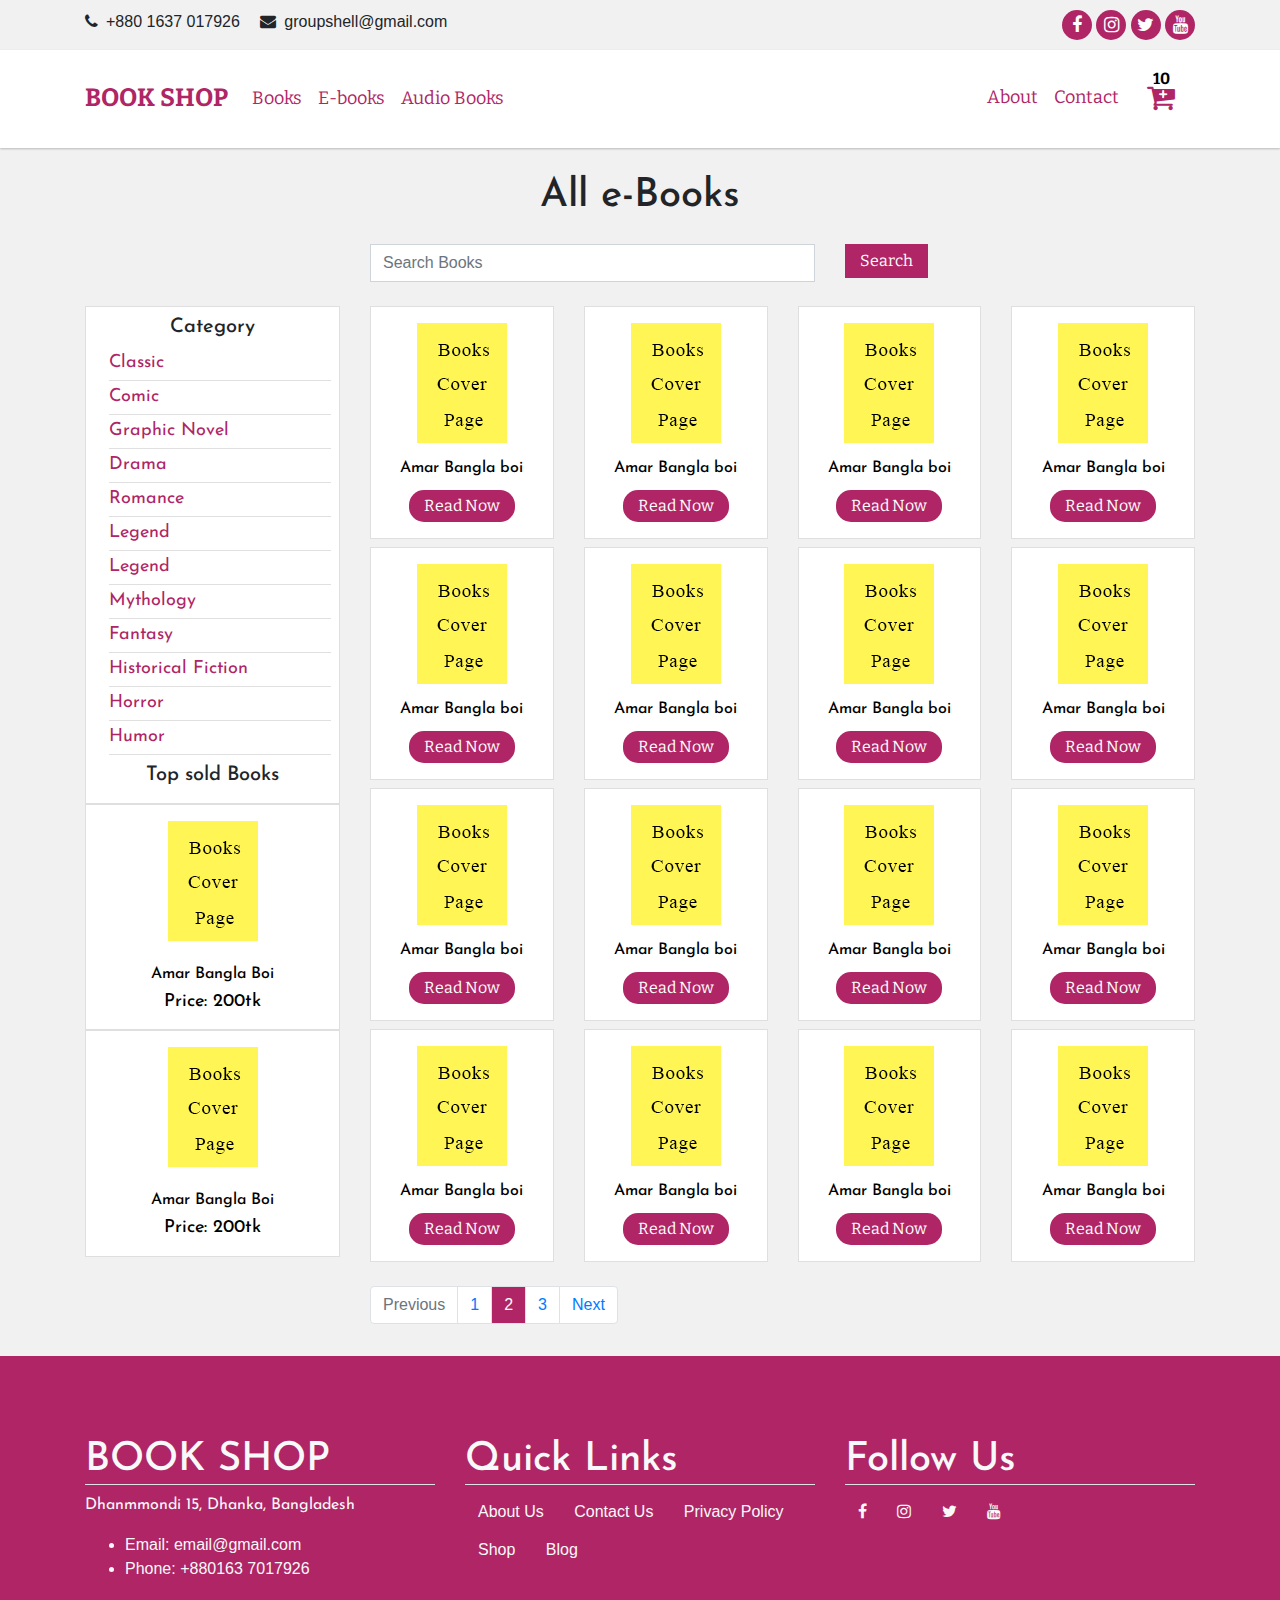
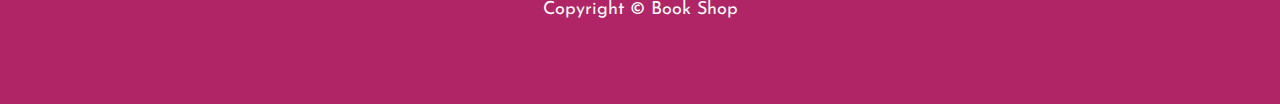
<file: e-book.html>
<!doctype html>
<html lang="en">
  <head>
    <!-- Required meta tags -->
    <meta charset="utf-8">
    <meta name="viewport" content="width=device-width, initial-scale=1, shrink-to-fit=no">
    <link rel="stylesheet" href="https://cdnjs.cloudflare.com/ajax/libs/font-awesome/4.7.0/css/font-awesome.min.css">
    <!-- Bootstrap CSS -->
    <link rel="stylesheet" href="https://maxcdn.bootstrapcdn.com/bootstrap/4.0.0/css/bootstrap.min.css" integrity="sha384-Gn5384xqQ1aoWXA+058RXPxPg6fy4IWvTNh0E263XmFcJlSAwiGgFAW/dAiS6JXm" crossorigin="anonymous">

    <link href="https://fonts.googleapis.com/css?family=Bitter|Josefin+Sans&display=swap" rel="stylesheet">


    <link rel="stylesheet" href="assets/css/style.css">
    <title>ALL e-books</title>
  </head>
  <body>
  

  <header>
    <div class="header-top">
      <div class="container">
        <div class="row">
          <div class="col-lg-8 col-12">
            <div class="left-top text-left">
              <span><i class="fa fa-phone mr-2"></i>+880 1637 017926 </span>
              <span><i class="fa fa-envelope ml-3 mr-2" aria-hidden="true"></i>groupshell@gmail.com </span>
              
            </div>
          </div>
          <div class="col-12 col-lg-4">
            <div class="right-top text-right">
              <a href="" class="header-top-icon"><i class="fa fa-facebook"></i></a>
              <a href="" class="header-top-icon"><i class="fa fa-instagram"></i></a>
              <a href="" class="header-top-icon"><i class="fa fa-twitter"></i></a>
              <a href="" class="header-top-icon"><i class="fa fa-youtube"></i></a>
            </div>
          </div>
        </div>
      </div>
    </div>

    <!-- nav bar -->

    <nav class="navbar navbar-expand-lg " id="nav-bar">
      <div class="container">
        <a class="navbar-brand" href="index.html">BOOK SHOP</a>
        <button class="navbar-toggler" type="button" data-toggle="collapse" data-target="#navbarSupportedContent" aria-controls="navbarSupportedContent" aria-expanded="false" aria-label="Toggle navigation">
          <span class="navbar-toggler-icon"></span>
        </button>

        <div class="collapse navbar-collapse" id="navbarSupportedContent">
          <ul class="navbar-nav mr-auto">
            <li class="nav-item">
              <a class="nav-link" href="books.html">Books</a>
            </li>
            <li class="nav-item">
              <a class="nav-link" href="e-book.html">E-books</a>
            </li>
            <li class="nav-item">
              <a class="nav-link" href="audio.html">Audio Books</a>
            </li>
          </ul>

          <ul class="navbar-nav ml-auto">
            <li class="nav-item">
              <a class="nav-link" href="#">About</a>
            </li>
            <li class="nav-item">
              <a class="nav-link" href="#">Contact</a>
            </li>
            <li class="nav-item">
              <a class="nav-link add-to-cart" href="#">
                <i class="fa fa-cart-plus" aria-hidden="true"></i>
                <span class="total_cart">10</span>
              </a>

            </li>
          </ul>
        </div>
      </div>
    </nav>
  </header>

  <section class="my-2">
    <div class="container">
      <div class="row">
        <div class="col-12">
          <div class="p-3">
            <div class="text-center">
              <h1 class="font-jose">All e-Books</h1>
            </div>
          </div>
        </div>
      </div>

      <div class="row">
        <div class="col-lg-6 col-12 offset-lg-3">
          <div class="row">
            <div class="col-12 col-lg-10">
              <input type="text" class="form-control rounded-0" placeholder="Search Books">
            </div>
            <div class="col-12 col-lg-2 text-right">
              <input type="submit" value="Search" class="btn-1  rounded-0 border-0">
            </div>
          </div>
        </div>
      </div>
    </div>
  </section>

  <section class="py-3">
    <div class="container">

      <div class="row">

      <div class="col-lg-3 col-md-4 col-12">
        <div class="card p-2 rounded-0">
          <h3 class="font-jose font-20 text-center">Category</h3>

          <ul class="books-category">
            <li><a href="">Classic</a></li>
            <li><a href="">Comic</a></li>
            <li><a href="">Graphic Novel</a></li>
            <li><a href="">Drama</a></li>
            <li><a href="">Romance</a></li>
            
            <li><a href="">Legend</a></li>
            <li><a href="">Legend</a></li>
            <li><a href="">Mythology</a></li>
            <li><a href="">Fantasy</a></li>
            <li><a href="">Historical Fiction</a></li>
            <li><a href="">Horror</a></li>
            <li><a href="">Humor</a></li>
          </ul>
          <h3 class="font-jose font-20 text-center mt-2">Top sold Books</h3>
        </div>

      
        <a href="single-book.html" class="single-book-link">
          <div class="text-center single-book p-3">
            <img src="assets/img/book.png" class="img-fluid" alt="">
            <h4 class="font-jose font-16 mt-4 p-0">Amar Bangla Boi</h4>
            <h4 class="font-jose font-18 p-0 m-0">Price: 200tk</h4>
          </div>
        </a>

        <a href="single-book.html" class="single-book-link">
          <div class="text-center single-book p-3">
            <img src="assets/img/book.png" class="img-fluid" alt="">
            <h4 class="font-jose font-16 mt-4 p-0">Amar Bangla Boi</h4>
            <h4 class="font-jose font-18 p-0 m-0">Price: 200tk</h4>
          </div>
        </a>


      </div>




        <div class="col-12 col-lg-9 col-md-8">
          <div class="rounded-0">
            <div class="row">

              <div class="col-lg-3 col-md-4 col-12 mb-2">
                <a href="single-e-book.html" class="single-book-link">
                  <div class="text-center single-book p-3">
                    <img src="assets/img/book.png" class="img-fluid" alt="">
                    <h4 class="font-jose font-16 mt-3">Amar Bangla boi</h4>
                    <a href="" class="btn-1 py-1 mt-1">Read Now</a>
                  </div>
                </a>
              </div>
              <div class="col-lg-3 col-md-4 col-12 mb-2">
                <a href="single-e-book.html" class="single-book-link">
                  <div class="text-center single-book p-3">
                    <img src="assets/img/book.png" class="img-fluid" alt="">
                    <h4 class="font-jose font-16 mt-3">Amar Bangla boi</h4>
                    <a href="" class="btn-1 py-1 mt-1">Read Now</a>
                  </div>
                </a>
              </div>
              <div class="col-lg-3 col-md-4 col-12 mb-2">
                <a href="single-e-book.html" class="single-book-link">
                  <div class="text-center single-book p-3">
                    <img src="assets/img/book.png" class="img-fluid" alt="">
                    <h4 class="font-jose font-16 mt-3">Amar Bangla boi</h4>
                    <a href="" class="btn-1 py-1 mt-1">Read Now</a>
                  </div>
                </a>
              </div>
              <div class="col-lg-3 col-md-4 col-12 mb-2">
                <a href="single-e-book.html" class="single-book-link">
                  <div class="text-center single-book p-3">
                    <img src="assets/img/book.png" class="img-fluid" alt="">
                    <h4 class="font-jose font-16 mt-3">Amar Bangla boi</h4>
                    <a href="" class="btn-1 py-1 mt-1">Read Now</a>
                  </div>
                </a>
              </div>
              <div class="col-lg-3 col-md-4 col-12 mb-2">
                <a href="single-e-book.html" class="single-book-link">
                  <div class="text-center single-book p-3">
                    <img src="assets/img/book.png" class="img-fluid" alt="">
                    <h4 class="font-jose font-16 mt-3">Amar Bangla boi</h4>
                    <a href="" class="btn-1 py-1 mt-1">Read Now</a>
                  </div>
                </a>
              </div>
              <div class="col-lg-3 col-md-4 col-12 mb-2">
                <a href="single-e-book.html" class="single-book-link">
                  <div class="text-center single-book p-3">
                    <img src="assets/img/book.png" class="img-fluid" alt="">
                    <h4 class="font-jose font-16 mt-3">Amar Bangla boi</h4>
                    <a href="" class="btn-1 py-1 mt-1">Read Now</a>
                  </div>
                </a>
              </div>
              <div class="col-lg-3 col-md-4 col-12 mb-2">
                <a href="single-e-book.html" class="single-book-link">
                  <div class="text-center single-book p-3">
                    <img src="assets/img/book.png" class="img-fluid" alt="">
                    <h4 class="font-jose font-16 mt-3">Amar Bangla boi</h4>
                    <a href="" class="btn-1 py-1 mt-1">Read Now</a>
                  </div>
                </a>
              </div>
              <div class="col-lg-3 col-md-4 col-12 mb-2">
                <a href="single-e-book.html" class="single-book-link">
                  <div class="text-center single-book p-3">
                    <img src="assets/img/book.png" class="img-fluid" alt="">
                    <h4 class="font-jose font-16 mt-3">Amar Bangla boi</h4>
                    <a href="" class="btn-1 py-1 mt-1">Read Now</a>
                  </div>
                </a>
              </div>
              <div class="col-lg-3 col-md-4 col-12 mb-2">
                <a href="single-e-book.html" class="single-book-link">
                  <div class="text-center single-book p-3">
                    <img src="assets/img/book.png" class="img-fluid" alt="">
                    <h4 class="font-jose font-16 mt-3">Amar Bangla boi</h4>
                    <a href="" class="btn-1 py-1 mt-1">Read Now</a>
                  </div>
                </a>
              </div>
              <div class="col-lg-3 col-md-4 col-12 mb-2">
                <a href="single-e-book.html" class="single-book-link">
                  <div class="text-center single-book p-3">
                    <img src="assets/img/book.png" class="img-fluid" alt="">
                    <h4 class="font-jose font-16 mt-3">Amar Bangla boi</h4>
                    <a href="" class="btn-1 py-1 mt-1">Read Now</a>
                  </div>
                </a>
              </div>
              <div class="col-lg-3 col-md-4 col-12 mb-2">
                <a href="single-e-book.html" class="single-book-link">
                  <div class="text-center single-book p-3">
                    <img src="assets/img/book.png" class="img-fluid" alt="">
                    <h4 class="font-jose font-16 mt-3">Amar Bangla boi</h4>
                    <a href="" class="btn-1 py-1 mt-1">Read Now</a>
                  </div>
                </a>
              </div>
              <div class="col-lg-3 col-md-4 col-12 mb-2">
                <a href="single-e-book.html" class="single-book-link">
                  <div class="text-center single-book p-3">
                    <img src="assets/img/book.png" class="img-fluid" alt="">
                    <h4 class="font-jose font-16 mt-3">Amar Bangla boi</h4>
                    <a href="" class="btn-1 py-1 mt-1">Read Now</a>
                  </div>
                </a>
              </div>
              <div class="col-lg-3 col-md-4 col-12 mb-2">
                <a href="single-e-book.html" class="single-book-link">
                  <div class="text-center single-book p-3">
                    <img src="assets/img/book.png" class="img-fluid" alt="">
                    <h4 class="font-jose font-16 mt-3">Amar Bangla boi</h4>
                    <a href="" class="btn-1 py-1 mt-1">Read Now</a>
                  </div>
                </a>
              </div>
              <div class="col-lg-3 col-md-4 col-12 mb-2">
                <a href="single-e-book.html" class="single-book-link">
                  <div class="text-center single-book p-3">
                    <img src="assets/img/book.png" class="img-fluid" alt="">
                    <h4 class="font-jose font-16 mt-3">Amar Bangla boi</h4>
                    <a href="" class="btn-1 py-1 mt-1">Read Now</a>
                  </div>
                </a>
              </div>
              <div class="col-lg-3 col-md-4 col-12 mb-2">
                <a href="single-e-book.html" class="single-book-link">
                  <div class="text-center single-book p-3">
                    <img src="assets/img/book.png" class="img-fluid" alt="">
                    <h4 class="font-jose font-16 mt-3">Amar Bangla boi</h4>
                    <a href="" class="btn-1 py-1 mt-1">Read Now</a>
                  </div>
                </a>
              </div>
              <div class="col-lg-3 col-md-4 col-12 mb-2">
                <a href="single-e-book.html" class="single-book-link">
                  <div class="text-center single-book p-3">
                    <img src="assets/img/book.png" class="img-fluid" alt="">
                    <h4 class="font-jose font-16 mt-3">Amar Bangla boi</h4>
                    <a href="" class="btn-1 py-1 mt-1">Read Now</a>
                  </div>
                </a>
              </div>

            </div>
          </div>
        </div>
      </div>
      

      <div class="row mt-3">
        <div class="col-12 col-lg-9 col-md-8 offset-lg-3 ">
          
            <nav aria-label="..." >
              <ul class="pagination ">
                <li class="page-item disabled">
                  <a class="page-link" href="#" tabindex="-1">Previous</a>
                </li>
                <li class="page-item"><a class="page-link" href="#">1</a></li>
                <li class="page-item">
                  <a class="page-link bg-color-1" href="#">2 <span class="sr-only">(current)</span></a>
                </li>
                <li class="page-item"><a class="page-link" href="#">3</a></li>
                <li class="page-item">
                  <a class="page-link" href="#">Next</a>
                </li>
              </ul>
            </nav>
          
        </div>
      </div>


    </div>
  </section>


  <section class="footer text-light">
    <div class="container">
      
      <div class="row">
        <div class="col-4">
          <h1 class="font-jose border-bottom">BOOK SHOP</h1>
          <p class="font-jose">Dhanmmondi 15, Dhanka, Bangladesh</p>
          <ul>
            <li>Email: email@gmail.com</li>
            <li>Phone: +880163 7017926</li>
          </ul>
        </div>
        
        <div class="col-4">
          <h1 class="font-jose border-bottom">Quick Links</h1>
          <a href="" class="text-light btn">About Us</a>
          <a href="" class="text-light btn">Contact Us</a>
          <a href="" class="text-light btn">Privacy Policy</a>
          <a href="" class="text-light btn">Shop</a>
          <a href="" class="text-light btn">Blog</a>
        </div>

        <div class="col-4">
          <h1 class="font-jose border-bottom">Follow Us</h1>
          <a href="" class="btn text-light rounded-0"><i class="fa fa-facebook"></i></a>
          <a href="" class="btn text-light rounded-0"><i class="fa fa-instagram"></i></a>
          <a href="" class="btn text-light rounded-0"><i class="fa fa-twitter"></i></a>
          <a href="" class="btn text-light rounded-0"><i class="fa fa-youtube"></i></a>
        </div>
        
        
        <div class="col-12">
          <div class="text-center">
            <p class="m-0 p-0 font-jose font-18">Copyright &copy; Book Shop</p>
          </div>
        </div>
      </div>


    </div>
  </section>






    <!-- Optional JavaScript -->
    <!-- jQuery first, then Popper.js, then Bootstrap JS -->
   <script src="https://ajax.googleapis.com/ajax/libs/jquery/3.4.1/jquery.min.js"></script>
    <script src="https://cdnjs.cloudflare.com/ajax/libs/popper.js/1.12.9/umd/popper.min.js" integrity="sha384-ApNbgh9B+Y1QKtv3Rn7W3mgPxhU9K/ScQsAP7hUibX39j7fakFPskvXusvfa0b4Q" crossorigin="anonymous"></script>
    <script src="https://maxcdn.bootstrapcdn.com/bootstrap/4.0.0/js/bootstrap.min.js" integrity="sha384-JZR6Spejh4U02d8jOt6vLEHfe/JQGiRRSQQxSfFWpi1MquVdAyjUar5+76PVCmYl" crossorigin="anonymous"></script>
  </body>
</html>
</file>
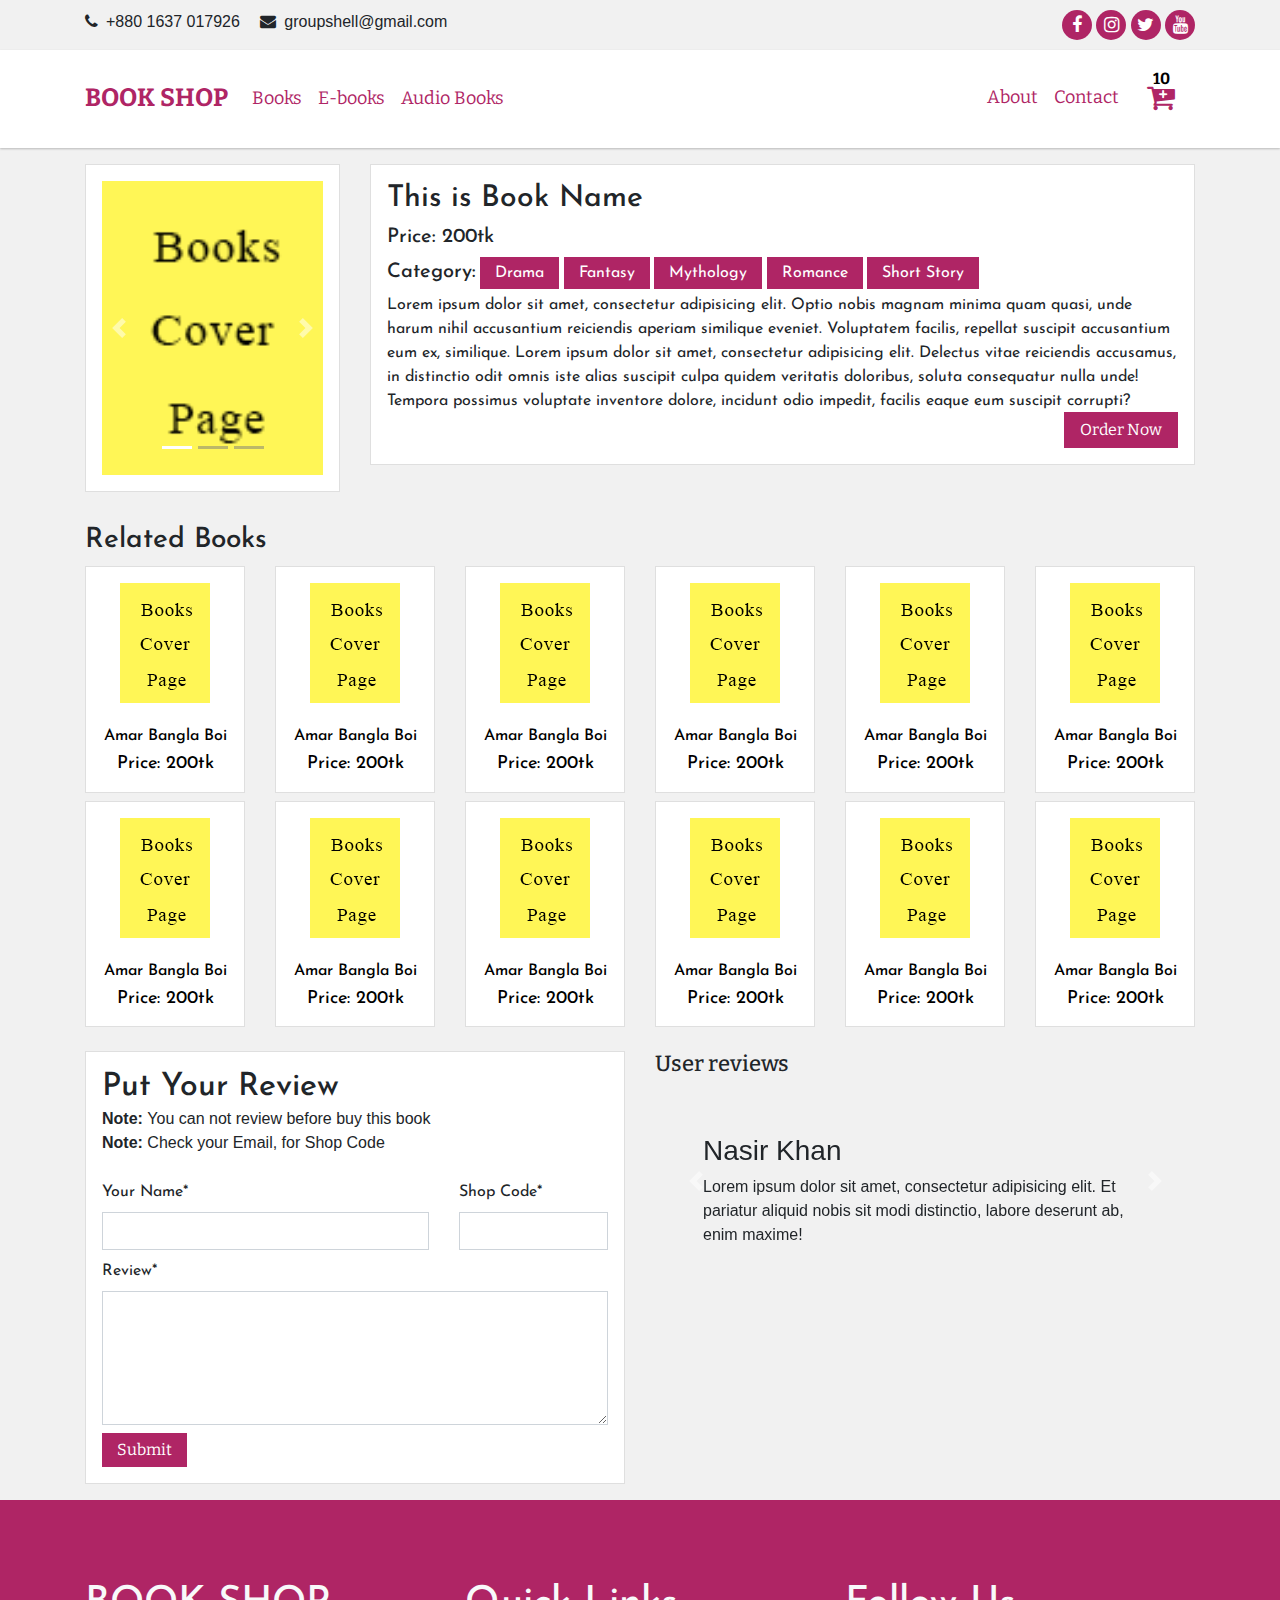
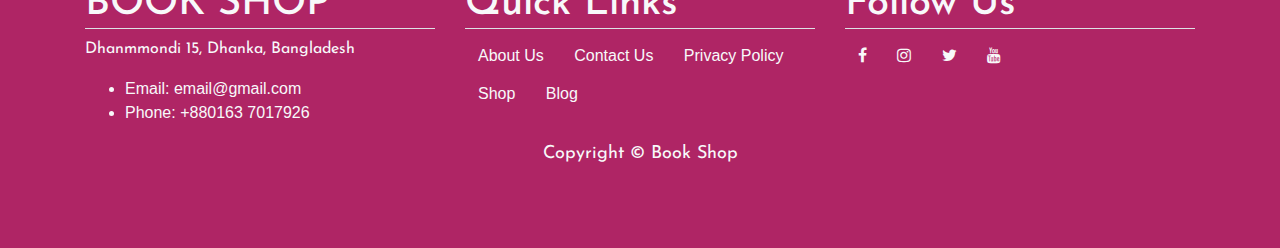
<file: single-book.html>
<!doctype html>
<html lang="en">
  <head>
    <!-- Required meta tags -->
    <meta charset="utf-8">
    <meta name="viewport" content="width=device-width, initial-scale=1, shrink-to-fit=no">
    <link rel="stylesheet" href="https://cdnjs.cloudflare.com/ajax/libs/font-awesome/4.7.0/css/font-awesome.min.css">
    <!-- Bootstrap CSS -->
    <link rel="stylesheet" href="https://maxcdn.bootstrapcdn.com/bootstrap/4.0.0/css/bootstrap.min.css" integrity="sha384-Gn5384xqQ1aoWXA+058RXPxPg6fy4IWvTNh0E263XmFcJlSAwiGgFAW/dAiS6JXm" crossorigin="anonymous">

    <link href="https://fonts.googleapis.com/css?family=Bitter|Josefin+Sans&display=swap" rel="stylesheet">


    <link rel="stylesheet" href="assets/css/style.css">
    <title>Amar bangla boi</title>
  </head>
  <body>
  

  <header>
    <div class="header-top">
      <div class="container">
        <div class="row">
          <div class="col-lg-8 col-12">
            <div class="left-top text-left">
              <span><i class="fa fa-phone mr-2"></i>+880 1637 017926 </span>
              <span><i class="fa fa-envelope ml-3 mr-2" aria-hidden="true"></i>groupshell@gmail.com </span>
              
            </div>
          </div>
          <div class="col-12 col-lg-4">
            <div class="right-top text-right">
              <a href="" class="header-top-icon"><i class="fa fa-facebook"></i></a>
              <a href="" class="header-top-icon"><i class="fa fa-instagram"></i></a>
              <a href="" class="header-top-icon"><i class="fa fa-twitter"></i></a>
              <a href="" class="header-top-icon"><i class="fa fa-youtube"></i></a>
            </div>
          </div>
        </div>
      </div>
    </div>

    <!-- nav bar -->

    <nav class="navbar navbar-expand-lg " id="nav-bar">
      <div class="container">
        <a class="navbar-brand" href="index.html">BOOK SHOP</a>
        <button class="navbar-toggler" type="button" data-toggle="collapse" data-target="#navbarSupportedContent" aria-controls="navbarSupportedContent" aria-expanded="false" aria-label="Toggle navigation">
          <span class="navbar-toggler-icon"></span>
        </button>

        <div class="collapse navbar-collapse" id="navbarSupportedContent">
          <ul class="navbar-nav mr-auto">
            <li class="nav-item">
              <a class="nav-link" href="books.html">Books</a>
            </li>
            <li class="nav-item">
              <a class="nav-link" href="e-book.html">E-books</a>
            </li>
            <li class="nav-item">
              <a class="nav-link" href="audio.html">Audio Books</a>
            </li>
          </ul>

          <ul class="navbar-nav ml-auto">
            <li class="nav-item">
              <a class="nav-link" href="about.html">About</a>
            </li>
            <li class="nav-item">
              <a class="nav-link" href="contact.html">Contact</a>
            </li>
            <li class="nav-item">
              <a class="nav-link add-to-cart" href="#">
                <i class="fa fa-cart-plus" aria-hidden="true"></i>
                <span class="total_cart">10</span>
              </a>

            </li>
          </ul>
        </div>
      </div>
    </nav>
  </header>

  



  <section class="py-3">
    <div class="container">

    <div class="row">

      <div class="col-lg-3 col-md-5 col-12">
       <div class="card rounded-0 p-3">
          <div id="carouselExampleIndicators" class="carousel slide " data-ride="carousel">
            <ol class="carousel-indicators">
              <li data-target="#carouselExampleIndicators" data-slide-to="0" class="active"></li>
              <li data-target="#carouselExampleIndicators" data-slide-to="1"></li>
              <li data-target="#carouselExampleIndicators" data-slide-to="2"></li>
            </ol>
            <div class="carousel-inner">
              <div class="carousel-item active">
                <img src="assets/img/book.png" alt="" class="img-fluid d-block w-100">
              </div>
              <div class="carousel-item">
                <img src="assets/img/book.png" alt="" class="img-fluid d-block w-100">
              </div>
              <div class="carousel-item">
                <img src="assets/img/book.png" alt="" class="img-fluid d-block w-100">
              </div>
            </div>
            <a class="carousel-control-prev" href="#carouselExampleIndicators" role="button" data-slide="prev">
              <span class="carousel-control-prev-icon" aria-hidden="true"></span>
              <span class="sr-only">Previous</span>
            </a>
            <a class="carousel-control-next" href="#carouselExampleIndicators" role="button" data-slide="next">
              <span class="carousel-control-next-icon" aria-hidden="true"></span>
              <span class="sr-only">Next</span>
            </a>
          </div>
         </div>
       </div>
      




        <div class="col-12 col-lg-9 col-md-7">
          <div class="rounded-0 p-3" style="border: 1px solid rgba(0,0,0,0.125);background: #fff">
            <h1 class="font-jose" style="font-size: 30px;">This is Book Name</h1>
            <h4 class="font-jose" style="font-size: 20px;">Price: 200tk</h4>
            <h4 class="font-jose d-inline-block" style="font-size: 20px;">Category: </h4>
            <a href="" class="font-jose btn-1 py-1 rounded-0 font-14">Drama</a>
            <a href="" class="font-jose btn-1 py-1 rounded-0 font-14">Fantasy</a>
            <a href="" class="font-jose btn-1 py-1 rounded-0 font-14">Mythology</a>
            <a href="" class="font-jose btn-1 py-1 rounded-0 font-14">Romance</a>
            <a href="" class="font-jose btn-1 py-1 rounded-0 font-14">Short Story</a>
            <br>
            
            <span class="font-jose" style="font-size: 16px; line-height: 20px">Lorem ipsum dolor sit amet, consectetur adipisicing elit. Optio nobis magnam minima quam quasi, unde harum nihil accusantium reiciendis aperiam similique eveniet. Voluptatem facilis, repellat suscipit accusantium eum ex, similique. Lorem ipsum dolor sit amet, consectetur adipisicing elit. Delectus vitae reiciendis accusamus, in distinctio odit omnis iste alias suscipit culpa quidem veritatis doloribus, soluta consequatur nulla unde! Tempora possimus voluptate inventore dolore, incidunt odio impedit, facilis eaque eum suscipit corrupti?</span>
            <div class="text-right">
              <a href="" class="btn btn-1 rounded-0">Order Now</a>
            </div>
          </div>
        </div>
      </div>

    </div>
  </section>


  <section class="py-3">
    <div class="container">
      <div class="row">
        <div class="col-12">
          <h3 class="font-jose">Related Books</h3>
        </div>
      </div>
      
      <div class="row">
        <div class="col-12">
          <div class="rounded-0">
            <div class="row">

              <div class="col-lg-2 col-md-3 col-6 mb-2">
                <a href="single-book.html" class="single-book-link">
                  <div class="text-center single-book p-3">
                    <img src="assets/img/book.png" class="img-fluid" alt="">
                    <h4 class="font-jose font-16 mt-4 p-0">Amar Bangla Boi</h4>
                    <h4 class="font-jose font-18 p-0 m-0">Price: 200tk</h4>
                  </div>
                </a>
              </div>


              <div class="col-lg-2 col-md-3 col-6 mb-2">
                <a href="single-book.html" class="single-book-link">
                  <div class="text-center single-book p-3">
                    <img src="assets/img/book.png" class="img-fluid" alt="">
                    <h4 class="font-jose font-16 mt-4 p-0">Amar Bangla Boi</h4>
                    <h4 class="font-jose font-18 p-0 m-0">Price: 200tk</h4>
                  </div>
                </a>
              </div>

              <div class="col-lg-2 col-md-3 col-6 mb-2">
                <a href="single-book.html" class="single-book-link">
                  <div class="text-center single-book p-3">
                    <img src="assets/img/book.png" class="img-fluid" alt="">
                    <h4 class="font-jose font-16 mt-4 p-0">Amar Bangla Boi</h4>
                    <h4 class="font-jose font-18 p-0 m-0">Price: 200tk</h4>
                  </div>
                </a>
              </div>

              <div class="col-lg-2 col-md-3 col-6 mb-2">
                <a href="single-book.html" class="single-book-link">
                  <div class="text-center single-book p-3">
                    <img src="assets/img/book.png" class="img-fluid" alt="">
                    <h4 class="font-jose font-16 mt-4 p-0">Amar Bangla Boi</h4>
                    <h4 class="font-jose font-18 p-0 m-0">Price: 200tk</h4>
                  </div>
                </a>
              </div>

              <div class="col-lg-2 col-md-3 col-6 mb-2">
                <a href="single-book.html" class="single-book-link">
                  <div class="text-center single-book p-3">
                    <img src="assets/img/book.png" class="img-fluid" alt="">
                    <h4 class="font-jose font-16 mt-4 p-0">Amar Bangla Boi</h4>
                    <h4 class="font-jose font-18 p-0 m-0">Price: 200tk</h4>
                  </div>
                </a>
              </div>

              <div class="col-lg-2 col-md-3 col-6 mb-2">
                <a href="single-book.html" class="single-book-link">
                  <div class="text-center single-book p-3">
                    <img src="assets/img/book.png" class="img-fluid" alt="">
                    <h4 class="font-jose font-16 mt-4 p-0">Amar Bangla Boi</h4>
                    <h4 class="font-jose font-18 p-0 m-0">Price: 200tk</h4>
                  </div>
                </a>
              </div>
              

              <div class="col-lg-2 col-md-3 col-6 mb-2">
                <a href="single-book.html" class="single-book-link">
                  <div class="text-center single-book p-3">
                    <img src="assets/img/book.png" class="img-fluid" alt="">
                    <h4 class="font-jose font-16 mt-4 p-0">Amar Bangla Boi</h4>
                    <h4 class="font-jose font-18 p-0 m-0">Price: 200tk</h4>
                  </div>
                </a>
              </div>


              <div class="col-lg-2 col-md-3 col-6 mb-2">
                <a href="single-book.html" class="single-book-link">
                  <div class="text-center single-book p-3">
                    <img src="assets/img/book.png" class="img-fluid" alt="">
                    <h4 class="font-jose font-16 mt-4 p-0">Amar Bangla Boi</h4>
                    <h4 class="font-jose font-18 p-0 m-0">Price: 200tk</h4>
                  </div>
                </a>
              </div>

              <div class="col-lg-2 col-md-3 col-6 mb-2">
                <a href="single-book.html" class="single-book-link">
                  <div class="text-center single-book p-3">
                    <img src="assets/img/book.png" class="img-fluid" alt="">
                    <h4 class="font-jose font-16 mt-4 p-0">Amar Bangla Boi</h4>
                    <h4 class="font-jose font-18 p-0 m-0">Price: 200tk</h4>
                  </div>
                </a>
              </div>

              <div class="col-lg-2 col-md-3 col-6 mb-2">
                <a href="single-book.html" class="single-book-link">
                  <div class="text-center single-book p-3">
                    <img src="assets/img/book.png" class="img-fluid" alt="">
                    <h4 class="font-jose font-16 mt-4 p-0">Amar Bangla Boi</h4>
                    <h4 class="font-jose font-18 p-0 m-0">Price: 200tk</h4>
                  </div>
                </a>
              </div>

              <div class="col-lg-2 col-md-3 col-6 mb-2">
                <a href="single-book.html" class="single-book-link">
                  <div class="text-center single-book p-3">
                    <img src="assets/img/book.png" class="img-fluid" alt="">
                    <h4 class="font-jose font-16 mt-4 p-0">Amar Bangla Boi</h4>
                    <h4 class="font-jose font-18 p-0 m-0">Price: 200tk</h4>
                  </div>
                </a>
              </div>

              <div class="col-lg-2 col-md-3 col-6 mb-2">
                <a href="single-book.html" class="single-book-link">
                  <div class="text-center single-book p-3">
                    <img src="assets/img/book.png" class="img-fluid" alt="">
                    <h4 class="font-jose font-16 mt-4 p-0">Amar Bangla Boi</h4>
                    <h4 class="font-jose font-18 p-0 m-0">Price: 200tk</h4>
                  </div>
                </a>
              </div>

            </div>
          </div>
        </div>
      </div>
    
    </div>
  </section>


  <section class="pb-3">
    <div class="container">
      
      <div class="row">
        <div class="col-12 col-lg-6">
          <div class="card p-3 rounded-0">
            <h2 class="font-jose m-0">Put Your Review</h2>
            <span class="m-0"><b>Note: </b>You can not review before buy this book</span>
            <span class="m-0"><b>Note: </b>Check your Email, for Shop Code</span>
            <form action="" class="mt-4">
              <div class="row">
                <div class="col-lg-8 col-12">
                  <label for="" class="font-jose">Your Name*</label>
                  <input type="text" class="form-control rounded-0">
                </div>

                <div class="col-lg-4 col-12">
                  <label for="" class="font-jose">Shop Code*</label>
                  <input type="text" class="form-control rounded-0">
                </div>

                <div class="col-12 mt-2">
                  <label for="" class="font-jose">Review*</label>
                  <textarea name="" id="" cols="30" rows="5" class="form-control rounded-0"></textarea>
                </div>

                <div class="col-12 mt-2">
                  <input type="Submit" value="Submit" class="btn-1 rounded-0 border-0">
                </div>
              </div>
            </form>
          </div>
        </div>
        <div class="col-lg-6 col-12">
          <div id="reviev_slider" class="carousel slide " data-ride="carousel">
            <h3 class="font-bitter font-22 ">User reviews</h3>
            <div class="carousel-inner">
              <div class="p-5 carousel-item active">
                <h3>Nasir Khan</h3>
                <p>Lorem ipsum dolor sit amet, consectetur adipisicing elit. Et pariatur aliquid nobis sit modi distinctio, labore deserunt ab, enim maxime!</p>
              </div>
              <div class="p-5 carousel-item">
                <h3>Kamrul</h3>
                <p>Lorem ipsum dolor sit amet, consectetur adipisicing elit. Sunt voluptates deserunt est eum similique, blanditiis sit obcaecati pariatur expedita atque!</p>
              </div>
              <div class="p-5 carousel-item">
                <h3>Noman</h3>
                <p>Lorem ipsum dolor sit amet, consectetur adipisicing elit. Fuga rerum, iste. Inventore voluptas cupiditate qui, optio dolorem eum ducimus repellat!</p>
              </div>
            </div>
            <a class="carousel-control-prev" href="#reviev_slider" role="button" data-slide="prev">
              <span class="carousel-control-prev-icon " aria-hidden="true"></span>
              <span class="sr-only">Previous</span>
            </a>
            <a class="carousel-control-next" href="#reviev_slider" role="button" data-slide="next">
              <span class="carousel-control-next-icon" aria-hidden="true"></span>
              <span class="sr-only">Next</span>
            </a>
          </div>
        </div>
      </div>
   
    
  </section>




  <section class="footer text-light">
    <div class="container">
      
      <div class="row">
        <div class="col-4">
          <h1 class="font-jose border-bottom">BOOK SHOP</h1>
          <p class="font-jose">Dhanmmondi 15, Dhanka, Bangladesh</p>
          <ul>
            <li>Email: email@gmail.com</li>
            <li>Phone: +880163 7017926</li>
          </ul>
        </div>
        
        <div class="col-4">
          <h1 class="font-jose border-bottom">Quick Links</h1>
          <a href="" class="text-light btn">About Us</a>
          <a href="" class="text-light btn">Contact Us</a>
          <a href="" class="text-light btn">Privacy Policy</a>
          <a href="" class="text-light btn">Shop</a>
          <a href="" class="text-light btn">Blog</a>
        </div>

        <div class="col-4">
          <h1 class="font-jose border-bottom">Follow Us</h1>
          <a href="" class="btn text-light rounded-0"><i class="fa fa-facebook"></i></a>
          <a href="" class="btn text-light rounded-0"><i class="fa fa-instagram"></i></a>
          <a href="" class="btn text-light rounded-0"><i class="fa fa-twitter"></i></a>
          <a href="" class="btn text-light rounded-0"><i class="fa fa-youtube"></i></a>
        </div>
        
        
        <div class="col-12">
          <div class="text-center">
            <p class="m-0 p-0 font-jose font-18">Copyright &copy; Book Shop</p>
          </div>
        </div>
      </div>


    </div>
  </section>






    <!-- Optional JavaScript -->
    <!-- jQuery first, then Popper.js, then Bootstrap JS -->
   <script src="https://ajax.googleapis.com/ajax/libs/jquery/3.4.1/jquery.min.js"></script>
    <script src="https://cdnjs.cloudflare.com/ajax/libs/popper.js/1.12.9/umd/popper.min.js" integrity="sha384-ApNbgh9B+Y1QKtv3Rn7W3mgPxhU9K/ScQsAP7hUibX39j7fakFPskvXusvfa0b4Q" crossorigin="anonymous"></script>
    <script src="https://maxcdn.bootstrapcdn.com/bootstrap/4.0.0/js/bootstrap.min.js" integrity="sha384-JZR6Spejh4U02d8jOt6vLEHfe/JQGiRRSQQxSfFWpi1MquVdAyjUar5+76PVCmYl" crossorigin="anonymous"></script>
  </body>
</html>
</file>
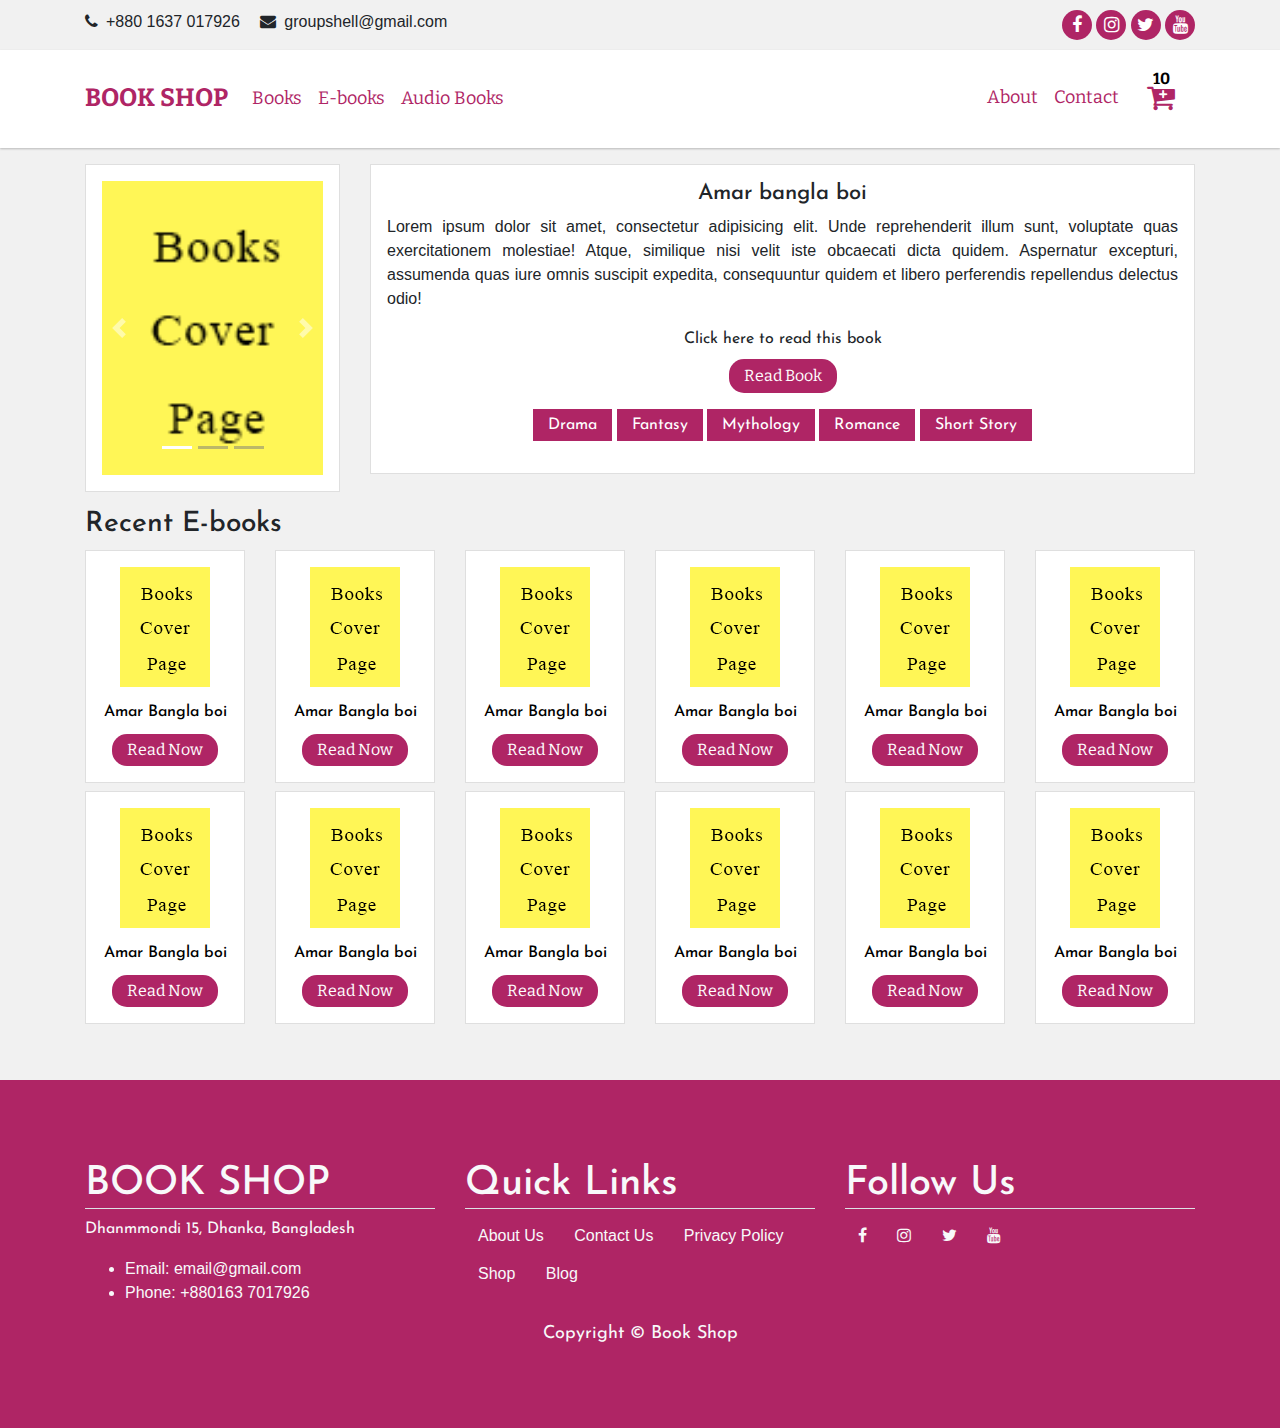
<file: single-e-book.html>
<!doctype html>
<html lang="en">
  <head>
    <!-- Required meta tags -->
    <meta charset="utf-8">
    <meta name="viewport" content="width=device-width, initial-scale=1, shrink-to-fit=no">
    <link rel="stylesheet" href="https://cdnjs.cloudflare.com/ajax/libs/font-awesome/4.7.0/css/font-awesome.min.css">
    <!-- Bootstrap CSS -->
    <link rel="stylesheet" href="https://maxcdn.bootstrapcdn.com/bootstrap/4.0.0/css/bootstrap.min.css" integrity="sha384-Gn5384xqQ1aoWXA+058RXPxPg6fy4IWvTNh0E263XmFcJlSAwiGgFAW/dAiS6JXm" crossorigin="anonymous">

    <link href="https://fonts.googleapis.com/css?family=Bitter|Josefin+Sans&display=swap" rel="stylesheet">


    <link rel="stylesheet" href="assets/css/style.css">
    <title>Index page</title>
  </head>
  <body>
  

  <header>
    <div class="header-top">
      <div class="container">
        <div class="row">
          <div class="col-lg-8 col-12">
            <div class="left-top text-left">
              <span><i class="fa fa-phone mr-2"></i>+880 1637 017926 </span>
              <span><i class="fa fa-envelope ml-3 mr-2" aria-hidden="true"></i>groupshell@gmail.com </span>
              
            </div>
          </div>
          <div class="col-12 col-lg-4">
            <div class="right-top text-right">
              <a href="" class="header-top-icon"><i class="fa fa-facebook"></i></a>
              <a href="" class="header-top-icon"><i class="fa fa-instagram"></i></a>
              <a href="" class="header-top-icon"><i class="fa fa-twitter"></i></a>
              <a href="" class="header-top-icon"><i class="fa fa-youtube"></i></a>
            </div>
          </div>
        </div>
      </div>
    </div>

    <!-- nav bar -->

    <nav class="navbar navbar-expand-lg " id="nav-bar">
      <div class="container">
        <a class="navbar-brand" href="index.html">BOOK SHOP</a>
        <button class="navbar-toggler" type="button" data-toggle="collapse" data-target="#navbarSupportedContent" aria-controls="navbarSupportedContent" aria-expanded="false" aria-label="Toggle navigation">
          <span class="navbar-toggler-icon"></span>
        </button>

        <div class="collapse navbar-collapse" id="navbarSupportedContent">
          <ul class="navbar-nav mr-auto">
            <li class="nav-item">
              <a class="nav-link" href="books.html">Books</a>
            </li>
            <li class="nav-item">
              <a class="nav-link" href="#">E-books</a>
            </li>
            <li class="nav-item">
              <a class="nav-link" href="#">Audio Books</a>
            </li>
          </ul>

          <ul class="navbar-nav ml-auto">
            <li class="nav-item">
              <a class="nav-link" href="#">About</a>
            </li>
            <li class="nav-item">
              <a class="nav-link" href="#">Contact</a>
            </li>
            <li class="nav-item">
              <a class="nav-link add-to-cart" href="#">
                <i class="fa fa-cart-plus" aria-hidden="true"></i>
                <span class="total_cart">10</span>
              </a>

            </li>
          </ul>
        </div>
      </div>
    </nav>
  </header>

  



  <section class="py-3">
    <div class="container">

    <div class="row">

      <div class="col-lg-3 col-md-5 col-12">
       <div class="card rounded-0 p-3">
          <div id="carouselExampleIndicators" class="carousel slide " data-ride="carousel">
            <ol class="carousel-indicators">
              <li data-target="#carouselExampleIndicators" data-slide-to="0" class="active"></li>
              <li data-target="#carouselExampleIndicators" data-slide-to="1"></li>
              <li data-target="#carouselExampleIndicators" data-slide-to="2"></li>
            </ol>
            <div class="carousel-inner">
              <div class="carousel-item active">
                <img src="assets/img/book.png" alt="" class="img-fluid d-block w-100">
              </div>
              <div class="carousel-item">
                <img src="assets/img/book.png" alt="" class="img-fluid d-block w-100">
              </div>
              <div class="carousel-item">
                <img src="assets/img/book.png" alt="" class="img-fluid d-block w-100">
              </div>
            </div>
            <a class="carousel-control-prev" href="#carouselExampleIndicators" role="button" data-slide="prev">
              <span class="carousel-control-prev-icon" aria-hidden="true"></span>
              <span class="sr-only">Previous</span>
            </a>
            <a class="carousel-control-next" href="#carouselExampleIndicators" role="button" data-slide="next">
              <span class="carousel-control-next-icon" aria-hidden="true"></span>
              <span class="sr-only">Next</span>
            </a>
          </div>
         </div>
       </div>
      

        <div class="col-12 col-lg-9 col-md-7">
          <div class="rounded-0 p-3 audio-card" style="border: 1px solid rgba(0,0,0,0.125);background: #fff;">
            <h3 class="font-jose font-22 text-center">Amar bangla boi</h3>
            <p class="text-justify">Lorem ipsum dolor sit amet, consectetur adipisicing elit. Unde reprehenderit illum sunt, voluptate quas exercitationem molestiae! Atque, similique nisi velit iste obcaecati dicta quidem. Aspernatur excepturi, assumenda quas iure omnis suscipit expedita, consequuntur quidem et libero perferendis repellendus delectus odio!</p>
            <span class="text-center pb-2 font-16 font-jose d-block">Click here to read this book</span>
            <div class="text-center">
              <a target="_blank" href="assets/pdf/class.pdf" class="btn-1">Read Book</a>
            </div>
            <div class="text-center py-3">
              <a href="" class="font-jose btn-1 py-1 rounded-0 font-14">Drama</a>
              <a href="" class="font-jose btn-1 py-1 rounded-0 font-14">Fantasy</a>
              <a href="" class="font-jose btn-1 py-1 rounded-0 font-14">Mythology</a>
              <a href="" class="font-jose btn-1 py-1 rounded-0 font-14">Romance</a>
              <a href="" class="font-jose btn-1 py-1 rounded-0 font-14">Short Story</a>
            </div>
          </div>
        </div>
      </div>

    </div>
  </section>


  <section class="pb-5">
    <div class="container">
      <div class="row">
        <div class="col-12">
          <h3 class="font-jose">Recent E-books</h3>
        </div>
      </div>
      
      <div class="row">
        <div class="col-12">
          <div class="rounded-0">
            <div class="row">

              <div class="col-lg-2 col-md-3 col-6 mb-2">
                <a href="single-e-book.html" class="single-book-link">
                  <div class="text-center single-book p-3">
                    <img src="assets/img/book.png" class="img-fluid" alt="">
                    <h4 class="font-jose font-16 mt-3">Amar Bangla boi</h4>
                    <a href="single-pdf.html" class="btn-1 py-1 mt-1">Read Now</a>
                  </div>
                </a>
              </div>


              <div class="col-lg-2 col-md-3 col-6 mb-2">
                <a href="single-e-book.html" class="single-book-link">
                  <div class="text-center single-book p-3">
                    <img src="assets/img/book.png" class="img-fluid" alt="">
                    <h4 class="font-jose font-16 mt-3">Amar Bangla boi</h4>
                    <a href="single-pdf.html" class="btn-1 py-1 mt-1">Read Now</a>
                  </div>
                </a>
              </div>

              <div class="col-lg-2 col-md-3 col-6 mb-2">
                <a href="single-e-book.html" class="single-book-link">
                  <div class="text-center single-book p-3">
                    <img src="assets/img/book.png" class="img-fluid" alt="">
                    <h4 class="font-jose font-16 mt-3">Amar Bangla boi</h4>
                    <a href="single-pdf.html" class="btn-1 py-1 mt-1">Read Now</a>
                  </div>
                </a>
              </div>

              <div class="col-lg-2 col-md-3 col-6 mb-2">
                <a href="single-e-book.html" class="single-book-link">
                  <div class="text-center single-book p-3">
                    <img src="assets/img/book.png" class="img-fluid" alt="">
                    <h4 class="font-jose font-16 mt-3">Amar Bangla boi</h4>
                    <a href="single-pdf.html" class="btn-1 py-1 mt-1">Read Now</a>
                  </div>
                </a>
              </div>

              <div class="col-lg-2 col-md-3 col-6 mb-2">
                <a href="single-e-book.html" class="single-book-link">
                  <div class="text-center single-book p-3">
                    <img src="assets/img/book.png" class="img-fluid" alt="">
                    <h4 class="font-jose font-16 mt-3">Amar Bangla boi</h4>
                    <a href="single-pdf.html" class="btn-1 py-1 mt-1">Read Now</a>
                  </div>
                </a>
              </div>

              <div class="col-lg-2 col-md-3 col-6 mb-2">
                <a href="single-e-book.html" class="single-book-link">
                  <div class="text-center single-book p-3">
                    <img src="assets/img/book.png" class="img-fluid" alt="">
                    <h4 class="font-jose font-16 mt-3">Amar Bangla boi</h4>
                    <a href="single-pdf.html" class="btn-1 py-1 mt-1">Read Now</a>
                  </div>
                </a>
              </div>
              

              <div class="col-lg-2 col-md-3 col-6 mb-2">
                <a href="single-e-book.html" class="single-book-link">
                  <div class="text-center single-book p-3">
                    <img src="assets/img/book.png" class="img-fluid" alt="">
                    <h4 class="font-jose font-16 mt-3">Amar Bangla boi</h4>
                    <a href="single-pdf.html" class="btn-1 py-1 mt-1">Read Now</a>
                  </div>
                </a>
              </div>


              <div class="col-lg-2 col-md-3 col-6 mb-2">
                <a href="single-e-book.html" class="single-book-link">
                  <div class="text-center single-book p-3">
                    <img src="assets/img/book.png" class="img-fluid" alt="">
                    <h4 class="font-jose font-16 mt-3">Amar Bangla boi</h4>
                    <a href="single-pdf.html" class="btn-1 py-1 mt-1">Read Now</a>
                  </div>
                </a>
              </div>

              <div class="col-lg-2 col-md-3 col-6 mb-2">
                <a href="single-e-book.html" class="single-book-link">
                  <div class="text-center single-book p-3">
                    <img src="assets/img/book.png" class="img-fluid" alt="">
                    <h4 class="font-jose font-16 mt-3">Amar Bangla boi</h4>
                    <a href="single-pdf.html" class="btn-1 py-1 mt-1">Read Now</a>
                  </div>
                </a>
              </div>

              <div class="col-lg-2 col-md-3 col-6 mb-2">
                <a href="single-e-book.html" class="single-book-link">
                  <div class="text-center single-book p-3">
                    <img src="assets/img/book.png" class="img-fluid" alt="">
                    <h4 class="font-jose font-16 mt-3">Amar Bangla boi</h4>
                    <a href="single-pdf.html" class="btn-1 py-1 mt-1">Read Now</a>
                  </div>
                </a>
              </div>

              <div class="col-lg-2 col-md-3 col-6 mb-2">
                <a href="single-e-book.html" class="single-book-link">
                  <div class="text-center single-book p-3">
                    <img src="assets/img/book.png" class="img-fluid" alt="">
                    <h4 class="font-jose font-16 mt-3">Amar Bangla boi</h4>
                    <a href="single-pdf.html" class="btn-1 py-1 mt-1">Read Now</a>
                  </div>
                </a>
              </div>

              <div class="col-lg-2 col-md-3 col-6 mb-2">
                <a href="single-e-book.html" class="single-book-link">
                  <div class="text-center single-book p-3">
                    <img src="assets/img/book.png" class="img-fluid" alt="">
                    <h4 class="font-jose font-16 mt-3">Amar Bangla boi</h4>
                    <a href="single-pdf.html" class="btn-1 py-1 mt-1">Read Now</a>
                  </div>
                </a>
              </div>

            </div>
          </div>
        </div>
      </div>
    </div>
  </section>







  <section class="footer text-light">
    <div class="container">
      
      <div class="row">
        <div class="col-4">
          <h1 class="font-jose border-bottom">BOOK SHOP</h1>
          <p class="font-jose">Dhanmmondi 15, Dhanka, Bangladesh</p>
          <ul>
            <li>Email: email@gmail.com</li>
            <li>Phone: +880163 7017926</li>
          </ul>
        </div>
        
        <div class="col-4">
          <h1 class="font-jose border-bottom">Quick Links</h1>
          <a href="" class="text-light btn">About Us</a>
          <a href="" class="text-light btn">Contact Us</a>
          <a href="" class="text-light btn">Privacy Policy</a>
          <a href="" class="text-light btn">Shop</a>
          <a href="" class="text-light btn">Blog</a>
        </div>

        <div class="col-4">
          <h1 class="font-jose border-bottom">Follow Us</h1>
          <a href="" class="btn text-light rounded-0"><i class="fa fa-facebook"></i></a>
          <a href="" class="btn text-light rounded-0"><i class="fa fa-instagram"></i></a>
          <a href="" class="btn text-light rounded-0"><i class="fa fa-twitter"></i></a>
          <a href="" class="btn text-light rounded-0"><i class="fa fa-youtube"></i></a>
        </div>
        
        
        <div class="col-12">
          <div class="text-center">
            <p class="m-0 p-0 font-jose font-18">Copyright &copy; Book Shop</p>
          </div>
        </div>
      </div>


    </div>
  </section>






    <!-- Optional JavaScript -->
    <!-- jQuery first, then Popper.js, then Bootstrap JS -->
   <script src="https://ajax.googleapis.com/ajax/libs/jquery/3.4.1/jquery.min.js"></script>
    <script src="https://cdnjs.cloudflare.com/ajax/libs/popper.js/1.12.9/umd/popper.min.js" integrity="sha384-ApNbgh9B+Y1QKtv3Rn7W3mgPxhU9K/ScQsAP7hUibX39j7fakFPskvXusvfa0b4Q" crossorigin="anonymous"></script>
    <script src="https://maxcdn.bootstrapcdn.com/bootstrap/4.0.0/js/bootstrap.min.js" integrity="sha384-JZR6Spejh4U02d8jOt6vLEHfe/JQGiRRSQQxSfFWpi1MquVdAyjUar5+76PVCmYl" crossorigin="anonymous"></script>
  </body>
</html>
</file>
<file: assets/css/style.css>
body{
    background:#f1f1f1;
}
.header-top{
    padding: 10px 0px;
}
.header-top-icon{
    display: inline-block;
    width: 30px;
    height: 30px;
    background: #af2565;
    color:#fff;
    text-align: center;
    line-height: 30px;
    font-size: 18px;
    border-radius: 100%;
}
.header-top-icon:hover{
    color: #000;
}
#nav-bar{
     background: #fff;
     padding: 25px 0px;
     box-shadow: 0px 1px 2px 0px #b9b9b9;
}
#nav-bar a{
     color: #af2565;
}

#nav-bar .nav-link{
    font-size: 18px;
    font-family: 'Bitter', serif;
}
#nav-bar .navbar-brand{
    font-size: 25px;
    font-family: 'Bitter', serif;
    font-weight: bold;
}
#nav-bar .add-to-cart{
    font-size: 30px;
    padding: 0px 20px;
    transition: 0.4s;
    position: relative;
    
}
#nav-bar .add-to-cart .total_cart{
    position: absolute;
    top: 5%;
    left: 50%;
    font-size: 16px;
    transform: translate(-50%,-50%);
    color: #000;
    transition: 0.1s;
    font-weight: bold;
}
#nav-bar .add-to-cart:hover .total_cart{
    top: 0%;
}


.bg-color-1{
    background: #af2565;
    color:#fff;
}



.hero-slider{
    margin-top: 15px;
    

}
.hero-slider .carousel-item{
    border: 1px solid rgba(0,0,0,0.125);
    overflow: hidden;
    border-radius: 10px;
}

.btn-1{
    display: inline-block;
    background: red;
    padding: 5px 15px;
    font-size: 16px;
    font-family: 'Bitter', serif;
    background: #af2565;
    color: #fff;
    border-radius: 15px;
    transition: 0.4s;
}
.btn-1:hover{
    color: #fff;
    text-decoration: none;
}
.carousel-indicators li {
    position: relative;
    -webkit-box-flex: 0;
    -ms-flex: 0 1 auto;
    flex: 0 1 auto;
    width: 30px;
    height: 3px;
    margin-right: 3px;
    margin-left: 3px;
    text-indent: -999px;
    background-color: rgba(121, 121, 121, 0.5);
}




.font-bitter{
    font-family: 'Bitter', serif;
}
.font-jose{
    font-family: 'Josefin Sans', sans-serif;
}
.font-16{
    font-size: 16px;
}
.font-18{
    font-size: 18px;
}
.font-20{
    font-size: 20px;
}
.font-22{
    font-size: 22px;
}
.single-book img{
    transition: 0.4s;
}
.single-book{
    cursor: pointer;
    border:1px solid rgba(0,0,0,0.125);
    background:#fff;

}
.single-book:hover{
    box-shadow: 0px 1px 4px 1px #b9b9b9;
}
.single-book-link{
    color: #000;

}
.single-book:hover img{
    transform: scale(1.1);
}

.single-book-link:hover .btn-1{
    background: #af2565;
}
.single-book-link:hover{
    color: #000 !important;
    text-decoration: none;
}

.books-category{
    margin: 0px;
    padding: 0px;
    padding-left: 15px;
}
.books-category li{
    list-style: none;
    border-bottom: 1px solid rgba(0,0,0,0.120)
}
.books-category li a{
    display: block;
    padding: 3px 0px;
    font-size: 18px;
    font-family: 'Josefin Sans', sans-serif;
    color: #af2565;
    transition: 0.2s;
}
.books-category li a:hover{
    text-decoration: none;
   
    padding-left: 10px;
}

.audio-card{
    position: relative;
}
.audio-card audio{
    margin: 0px auto;
}























.footer{
    background: #af2565;
    padding: 80px 0px;
}
</file>
